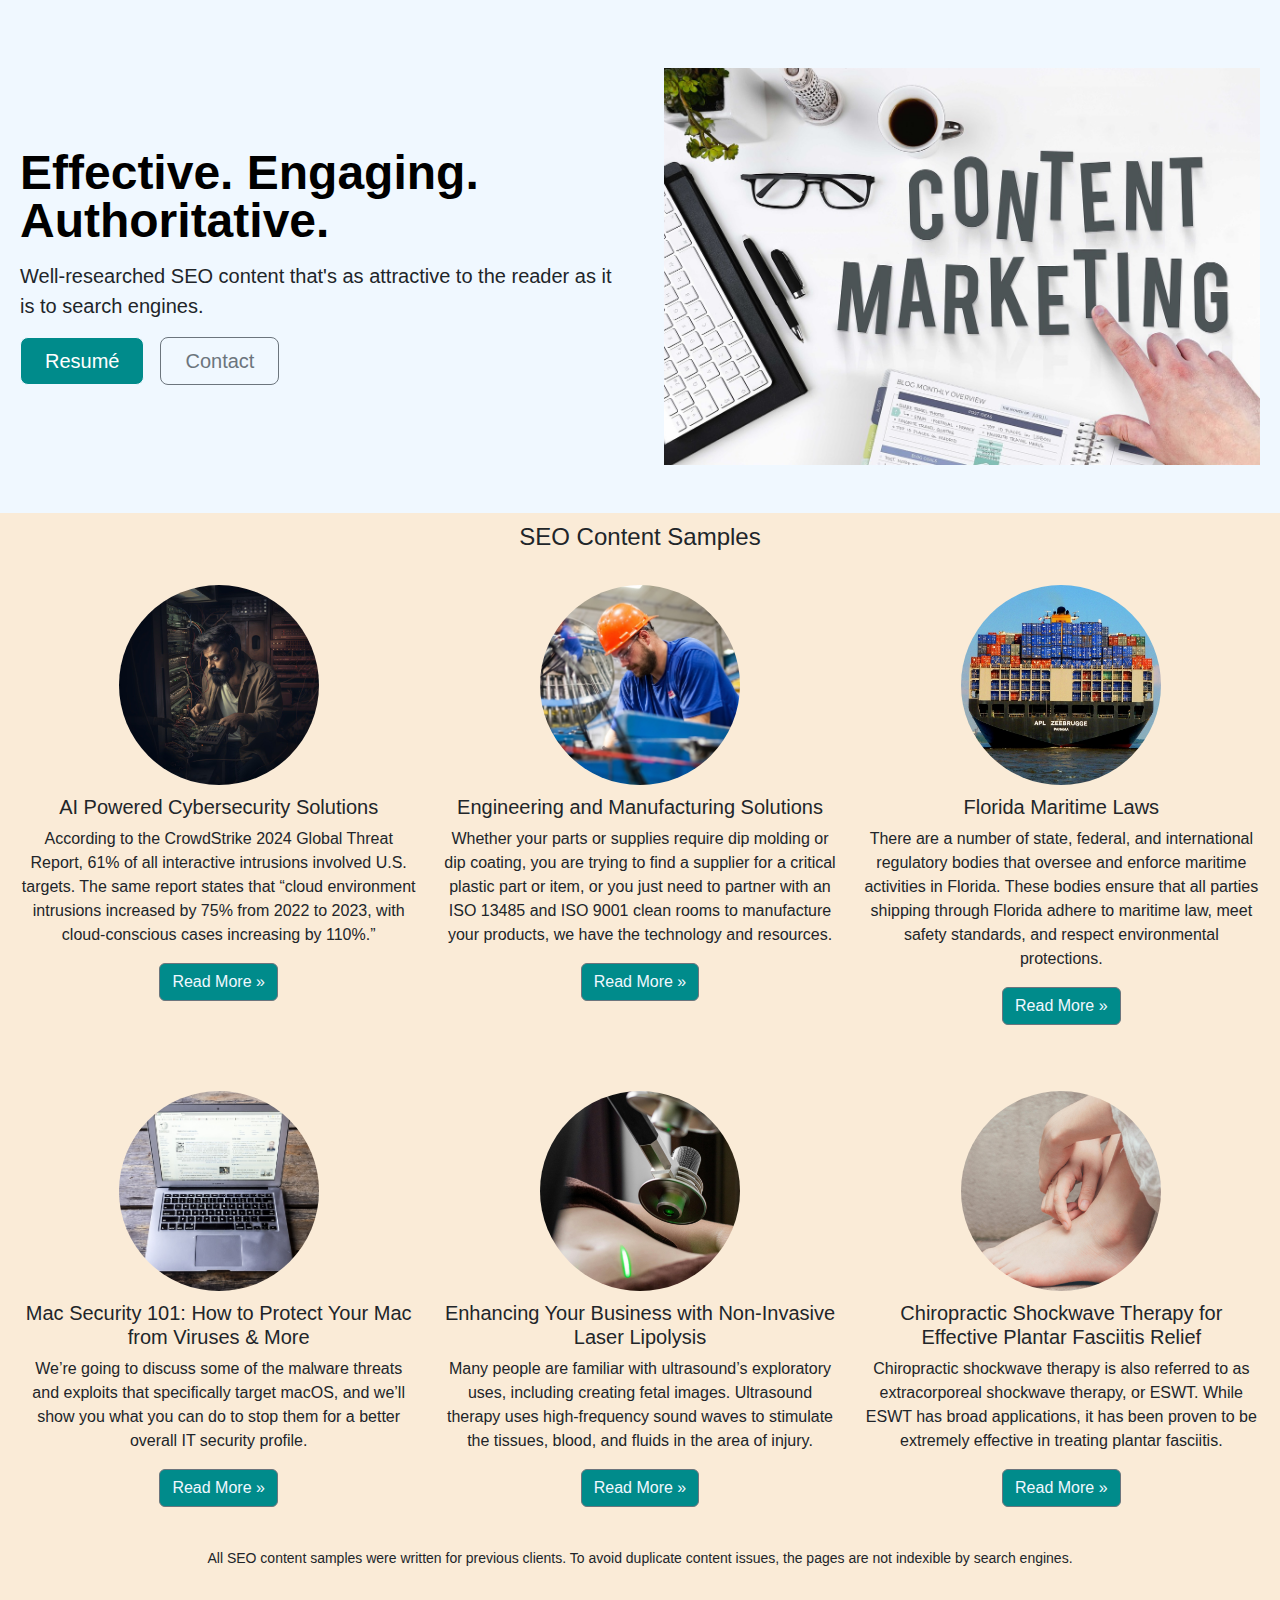
<file: index.html>
<!DOCTYPE html>
<html lang="en">
<head>
    <meta charset="UTF-8">
    <meta name="viewport" content="width=device-width, initial-scale=1.0">
    <title>Michael F. Davis Portfolio</title>
    <link rel="shortcut icon" href="./assets/md-favicon.ico">

    <meta property="og:title" content="Michael F. Davis Portfolio">
    <meta property="og:description" content="Well-researched SEO content that's as attractive to the reader as it is to search engines.">
    <meta property="og:image" content="/assets/content-marketing.jpg"> <!-- Provide a URL to an image -->
    <meta property="og:url" content="https://miked549.github.io/professional-website/"> <!-- Your website's URL -->
    <meta property="og:type" content="website">
    
    <link href="https://cdn.jsdelivr.net/npm/bootstrap@5.3.3/dist/css/bootstrap.min.css" rel="stylesheet" integrity="sha384-QWTKZyjpPEjISv5WaRU9OFeRpok6YctnYmDr5pNlyT2bRjXh0JMhjY6hW+ALEwIH" crossorigin="anonymous">
    <link rel="stylesheet" href="style.css">
    <link rel="preconnect" href="https://fonts.googleapis.com">
<link rel="preconnect" href="https://fonts.gstatic.com" crossorigin>
<link href="https://fonts.googleapis.com/css2?family=Nerko+One&display=swap" rel="stylesheet">
</head>
<body>

    <div class="master-container">
        
        <div class="top row flex-lg-row-reverse align-items-center g-5 py-5">
            <div class="col-10 col-sm-8 col-lg-6">
                <img src="./assets/content-marketing.jpg" class="d-block mx-lg-auto img-fluid" alt="content marketing" width="700" height="500" loading="lazy">
            </div>
            <div class="col-lg-6 text-start"> <!-- Added text-start here -->
                <h1 class="display-5 fw-bold text-body-emphasis lh-1 mb-3">Effective. Engaging. Authoritative.</h1>
                <p class="lead">Well-researched SEO content that's as attractive to the reader as it is to search engines.</p>
                <div class="d-grid gap-2 d-md-flex justify-content-md-start">
                    <a href="https://drive.google.com/file/d/1VdRdLfsWcN3cEyA_BT9nnyFTC8kOEn5o/view?usp=sharing" target="_blank"><button type="button" class="btn btn-primary btn-lg px-4 me-md-2">Resumé</button></a>
                    <a href="./contact.html" target="_blank"><button type="button" class="btn btn-outline-secondary btn-lg px-4">Contact</button></a>
                </div>
            </div>
        </div>

        <h2 id="samples" style="font-size: 24px;">SEO Content Samples</h2>
        <div class="row">
            <div class="col-lg-4">
            <center><div class="d-flex justify-content-center align-items-center rounded-circle" style="width: 200px; height: 200px; overflow: hidden; background-color: var(--bs-secondary-color);">
            <img src="./assets/hacker.png" alt="ai-cyber-security" style="width: 100%; height: 100%; object-fit: cover;"></div>
            <h2 class="fw-normal">AI Powered Cybersecurity Solutions</h2>
            <p>According to the CrowdStrike 2024 Global Threat Report, 61% of all interactive intrusions involved U.S. targets. The same report states that “cloud environment intrusions increased by 75% from 2022 to 2023, with cloud-conscious cases increasing by 110%.” </p>
            <p><a class="btn btn-secondary" target="_blank" href="./posts/ai-powered-cybersecurity-solutions.html">Read More »</a></p></center>
            </div><!-- /.col-lg-4 -->
            <div class="col-lg-4">
            <center><div class="d-flex justify-content-center align-items-center rounded-circle" style="width: 200px; height: 200px; overflow: hidden; background-color: var(--bs-secondary-color);">
            <img src="./assets/plastic-manufacturing.jpg" alt="elbow therapy" style="width: 100%; height: 100%; object-fit: cover;"></div>
            <h2 class="fw-normal">Engineering and Manufacturing Solutions</h2>
            <p>Whether your parts or supplies require dip molding or dip coating, you are trying to find a supplier for a critical plastic part or item, or you just need to partner with an ISO 13485 and ISO 9001 clean rooms to manufacture your products, we have the technology and resources.</p>
            <p><a class="btn btn-secondary" target="_blank" href="./posts/plastic-engineering-solutions.html">Read More  »</a></p></center>
            </div><!-- /.col-lg-4 -->
            <div class="col-lg-4">
            <center><div class="d-flex justify-content-center align-items-center rounded-circle" style="width: 200px; height: 200px; overflow: hidden; background-color: var(--bs-secondary-color);">
            <img src="./assets/container-ship.jpg" alt="container ship" style="width: 100%; height: 100%; object-fit: cover;"></div>
            <h2 class="fw-normal">Florida Maritime Laws</h2>
            <p>There are a number of state, federal, and international regulatory bodies that oversee and enforce maritime activities in Florida. These bodies ensure that all parties shipping through Florida adhere to maritime law, meet safety standards, and respect environmental protections. </p>
            <p><a class="btn btn-secondary" target="_blank" href="./posts/maritime-law.html">Read More  »</a></p></center>
            </div>
        </div>

        <div class="row">
            <div class="col-lg-4">
            <center><div class="d-flex justify-content-center align-items-center rounded-circle" style="width: 200px; height: 200px; overflow: hidden; background-color: var(--bs-secondary-color);">
            <img src="./assets/macbook.jpg" alt="mac-laptop" style="width: 100%; height: 100%; object-fit: cover;"></div>
            <h2 class="fw-normal">Mac Security 101: How to Protect Your Mac from Viruses & More</h2>
            <p>We’re going to discuss some of the malware threats and exploits that specifically target macOS, and we’ll show you what you can do to stop them for a better overall IT security profile.</p>
            <p><a class="btn btn-secondary" target="_blank" href="./posts/mac-security.html">Read More »</a></p></center>
            </div><!-- /.col-lg-4 -->
            <div class="col-lg-4">
            <center><div class="d-flex justify-content-center align-items-center rounded-circle" style="width: 200px; height: 200px; overflow: hidden; background-color: var(--bs-secondary-color);">
            <img src="./assets/laser-weight-loss.jpg" alt="laser-weight-loss" style="width: 100%; height: 100%; object-fit: cover;"></div>
            <h2 class="fw-normal">Enhancing Your Business with Non-Invasive Laser Lipolysis</h2>
            <p>Many people are familiar with ultrasound’s exploratory uses, including creating fetal images. Ultrasound therapy uses high-frequency sound waves to stimulate the tissues, blood, and fluids in the area of injury.</p>
            <p><a class="btn btn-secondary" target="_blank" href="./posts/laser-lipolysis.html">Read More  »</a></p></center>
            </div><!-- /.col-lg-4 -->
            <div class="col-lg-4">
            <center><div class="d-flex justify-content-center align-items-center rounded-circle" style="width: 200px; height: 200px; overflow: hidden; background-color: var(--bs-secondary-color);">
            <img src="./assets/plantar-fasciitis.jpg" alt="plantar-fasciitis" style="width: 100%; height: 100%; object-fit: cover;"></div>
            <h2 class="fw-normal">Chiropractic Shockwave Therapy for Effective Plantar Fasciitis Relief</h2>
            <p>Chiropractic shockwave therapy is also referred to as extracorporeal shockwave therapy, or ESWT. While ESWT has broad applications, it has been proven to be extremely effective in treating plantar fasciitis. </p>
            <p><a class="btn btn-secondary" target="_blank"href="./posts/chiropractic-shockwave-therapy-for-effective-plantar-fasciitis-relief.html">Read More  »</a></p></center>
            </div><!-- /.col-lg-4 -->
        </div>

    
        
        <div class="seo-content">
            <center><p>All SEO content samples were written for previous clients. To avoid duplicate content issues, the pages are not indexible by search engines.</p> </center>

        </div>
        

</div>

    
    
    <script src="https://cdn.jsdelivr.net/npm/bootstrap@5.3.3/dist/js/bootstrap.bundle.min.js" integrity="sha384-YvpcrYf0tY3lHB60NNkmXc5s9fDVZLESaAA55NDzOxhy9GkcIdslK1eN7N6jIeHz" crossorigin="anonymous"></script>
</body>
</html>
</file>
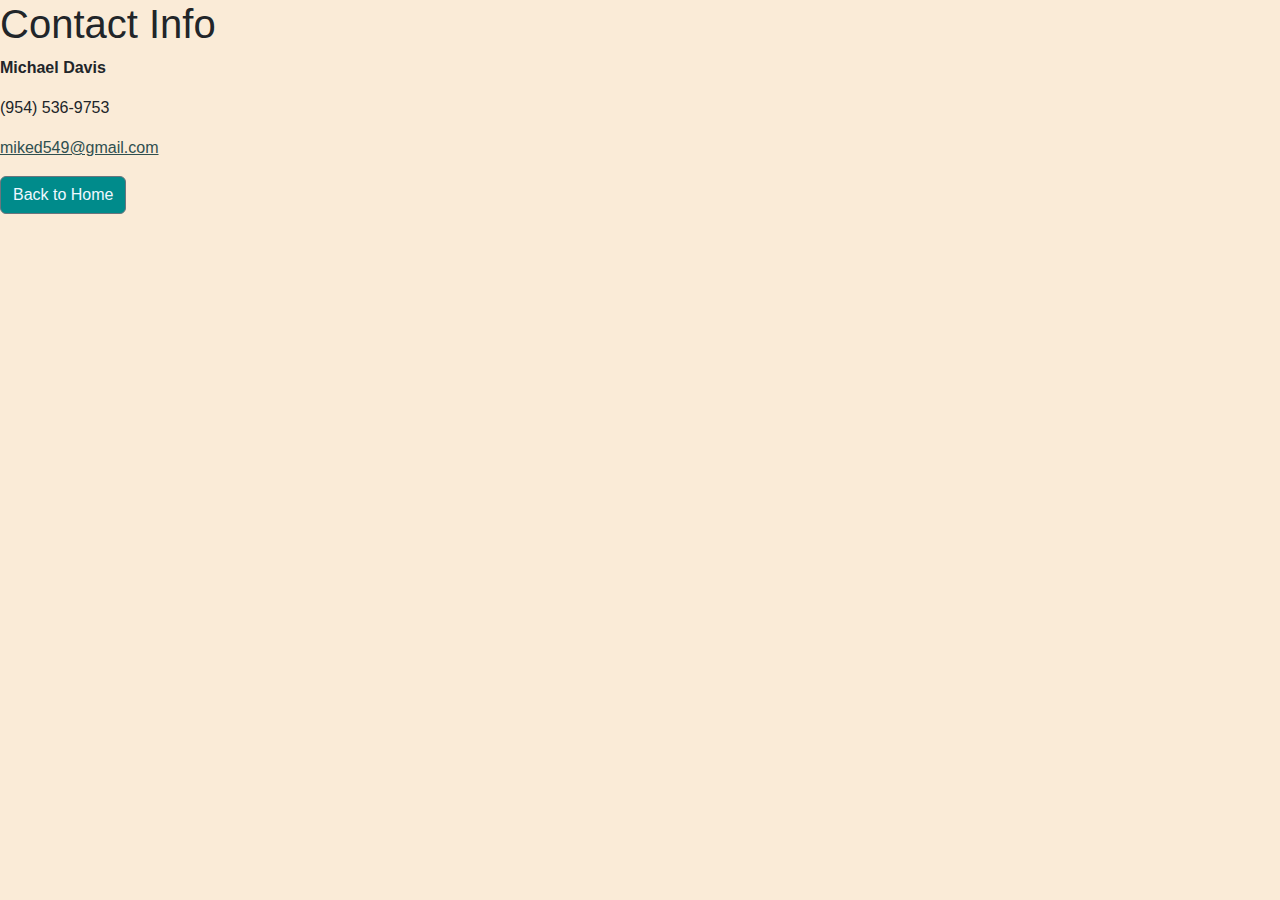
<file: contact.html>
<!DOCTYPE html>
<html lang="en">
<head>
    <meta charset="UTF-8">
    <meta name="viewport" content="width=device-width, initial-scale=1.0">
    <title>Contact Information</title>
    <link rel="shortcut icon" href="./assets/md-favicon.ico">
    <link href="https://cdn.jsdelivr.net/npm/bootstrap@5.3.0-alpha1/dist/css/bootstrap.min.css" rel="stylesheet">
    <link href="style.css" rel="stylesheet"> <!-- Link to your custom CSS -->
</head>
<body id="contact-page"> <!-- Added unique ID for the contact page -->

    <div class="contact-container">
        <div class="contact-info">
            <h1>Contact Info</h1>
            <p><strong>Michael Davis</strong></p>
            <p>(954) 536-9753</p>
            <p><a href="mailto:miked549@gmail.com">miked549@gmail.com</a></p>
            <div class="back-button">
                <a href="index.html" class="btn btn-secondary">Back to Home</a>
            </div>
        </div>
    </div>

    <script src="https://cdn.jsdelivr.net/npm/bootstrap@5.3.0-alpha1/dist/js/bootstrap.bundle.min.js"></script>
</body>
</html>
</file>
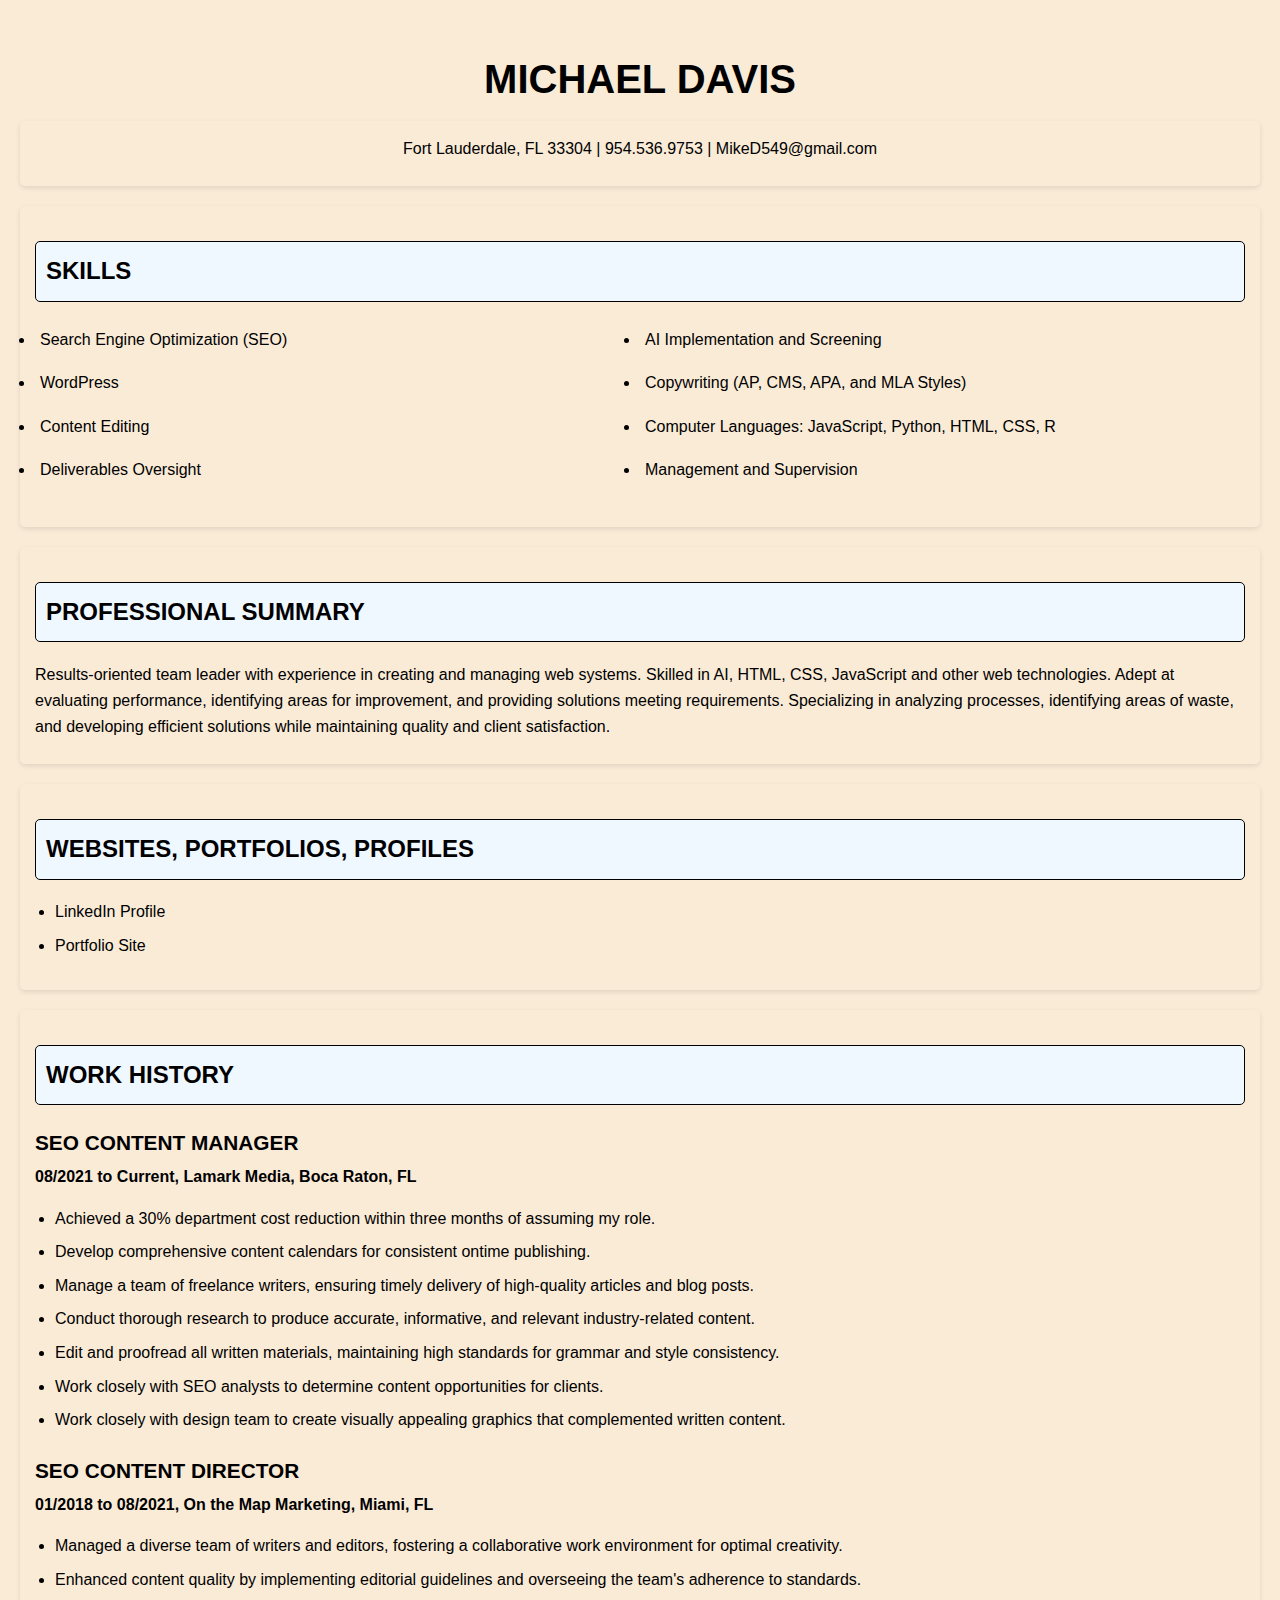
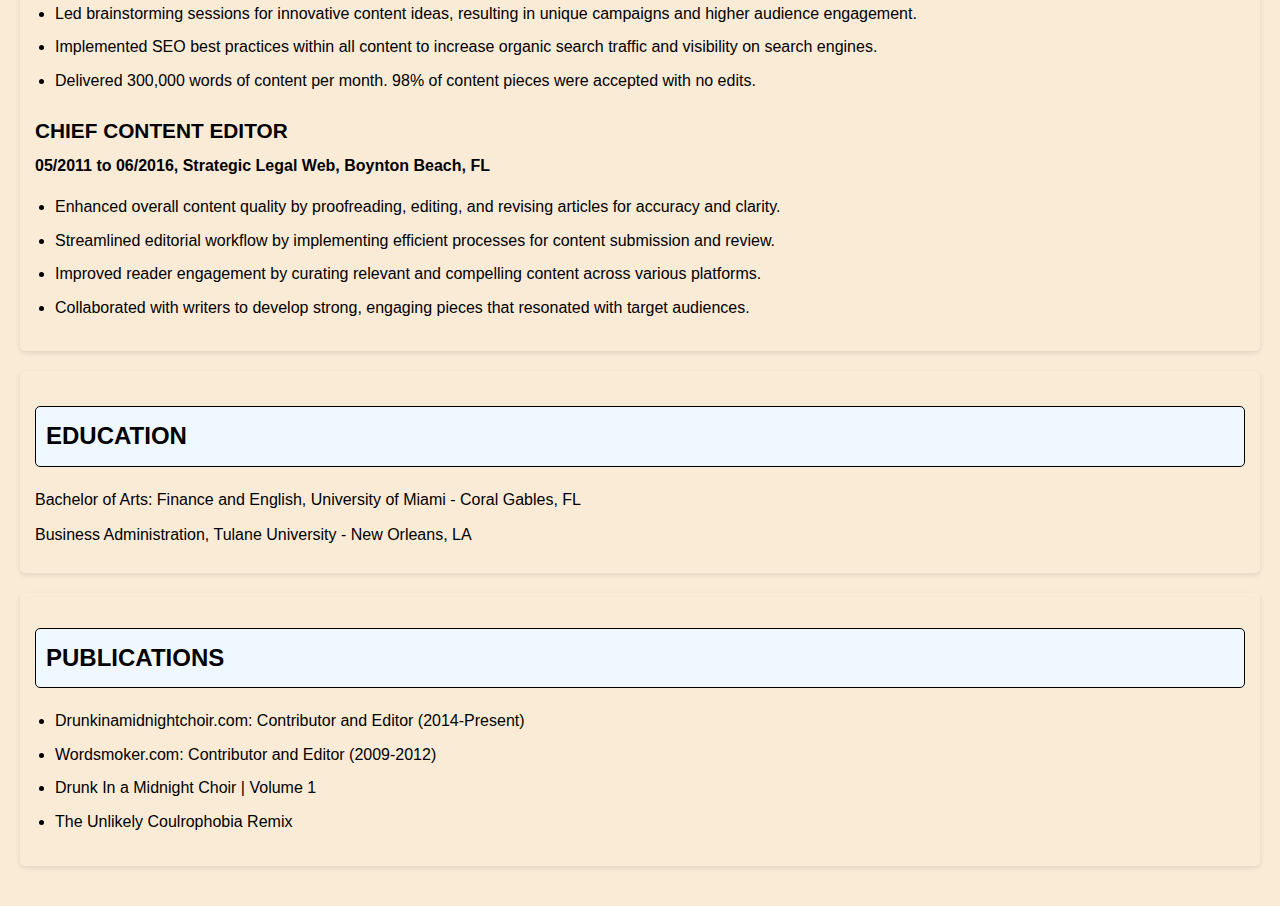
<file: resume.html>
<!DOCTYPE html>
<html lang="en">
<head>
    <meta charset="UTF-8">
    <meta name="viewport" content="width=device-width, initial-scale=1.0">
    <title>Michael Davis Resume</title>
    <link rel="shortcut icon" href="./assets/md-favicon.ico">
    <link rel="stylesheet" href="./resume.css">
</head>
<body>

    <h1>MICHAEL DAVIS</h1>
    <div class="contact-info">
        <p>Fort Lauderdale, FL 33304 | 954.536.9753 | <a href="mailto:MikeD549@gmail.com">MikeD549@gmail.com</a></p>
    </div>

    <div class="skills">
        <h2 class="section-title">SKILLS</h2>
        <ul>
            <li>Search Engine Optimization (SEO)</li>
            <li>AI Implementation and Screening</li>
            <li>WordPress</li>
            <li>Copywriting (AP, CMS, APA, and MLA Styles)</li>
            <li>Content Editing</li>
            <li>Computer Languages: JavaScript, Python, HTML, CSS, R</li>
            <li>Deliverables Oversight</li>
            <li>Management and Supervision</li>
        </ul>
    </div>

    <div class="professional-summary">
        <h2 class="section-title">PROFESSIONAL SUMMARY</h2>
        <p>Results-oriented team leader with experience in creating and managing web systems. Skilled in AI, HTML, CSS, JavaScript and other web technologies. Adept at evaluating performance, identifying areas for improvement, and providing solutions meeting requirements. Specializing in analyzing processes, identifying areas of waste, and developing efficient solutions while maintaining quality and client satisfaction.</p>
    </div>

    <div class="websites">
        <h2 class="section-title">WEBSITES, PORTFOLIOS, PROFILES</h2>
        <ul>
            <li><a href="https://www.linkedin.com/in/miked549/">LinkedIn Profile</a></li>
            <li><a href="./index.html">Portfolio Site</a></li>
        </ul>
    </div>



    <div class="work-history">
        <h2 class="section-title">WORK HISTORY</h2>
        
        <h3>SEO CONTENT MANAGER</h3>
        <p><b>08/2021 to Current, Lamark Media, Boca Raton, FL</b></p>
        <ul>
            <li>Achieved a 30% department cost reduction within three months of assuming my role.</li>
            <li>Develop comprehensive content calendars for consistent ontime publishing.</li>
            <li>Manage a team of freelance writers, ensuring timely delivery of high-quality articles and blog posts.</li>
            <li>Conduct thorough research to produce accurate, informative, and relevant industry-related content.</li>
            <li>Edit and proofread all written materials, maintaining high standards for grammar and style consistency.</li>
            <li>Work closely with SEO analysts to determine content opportunities for clients.</li>
            <li>Work closely with design team to create visually appealing graphics that complemented written content.</li>
        </ul>

        <h3>SEO CONTENT DIRECTOR</h3>
        <p><b>01/2018 to 08/2021, On the Map Marketing, Miami, FL</b></p>
        <ul>
            <li>Managed a diverse team of writers and editors, fostering a collaborative work environment for optimal creativity.</li>
            <li>Enhanced content quality by implementing editorial guidelines and overseeing the team's adherence to standards.</li>
            <li>Led brainstorming sessions for innovative content ideas, resulting in unique campaigns and higher audience engagement.</li>
            <li>Implemented SEO best practices within all content to increase organic search traffic and visibility on search engines.</li>
            <li>Delivered 300,000 words of content per month. 98% of content pieces were accepted with no edits.</li>
        </ul>

        <h3>CHIEF CONTENT EDITOR</h3>
        <p><b>05/2011 to 06/2016, Strategic Legal Web, Boynton Beach, FL</b></p>
        <ul>
            <li>Enhanced overall content quality by proofreading, editing, and revising articles for accuracy and clarity.</li>
            <li>Streamlined editorial workflow by implementing efficient processes for content submission and review.</li>
            <li>Improved reader engagement by curating relevant and compelling content across various platforms.</li>
            <li>Collaborated with writers to develop strong, engaging pieces that resonated with target audiences.</li>
        </ul>
    </div>

    <div class="education">
        <h2 class="section-title">EDUCATION</h2>
        <p>Bachelor of Arts: Finance and English, University of Miami - Coral Gables, FL</p>
        <p>Business Administration, Tulane University - New Orleans, LA</p>
    </div>

    <div class="publications">
        <h2 class="section-title">PUBLICATIONS</h2>
        <ul>
            <li>Drunkinamidnightchoir.com: Contributor and Editor (2014-Present)</li>
            <li>Wordsmoker.com: Contributor and Editor (2009-2012)</li>
            <li>Drunk In a Midnight Choir | Volume 1</li>
            <li>The Unlikely Coulrophobia Remix</li>
        </ul>
    </div>


</body>
</html>
</file>
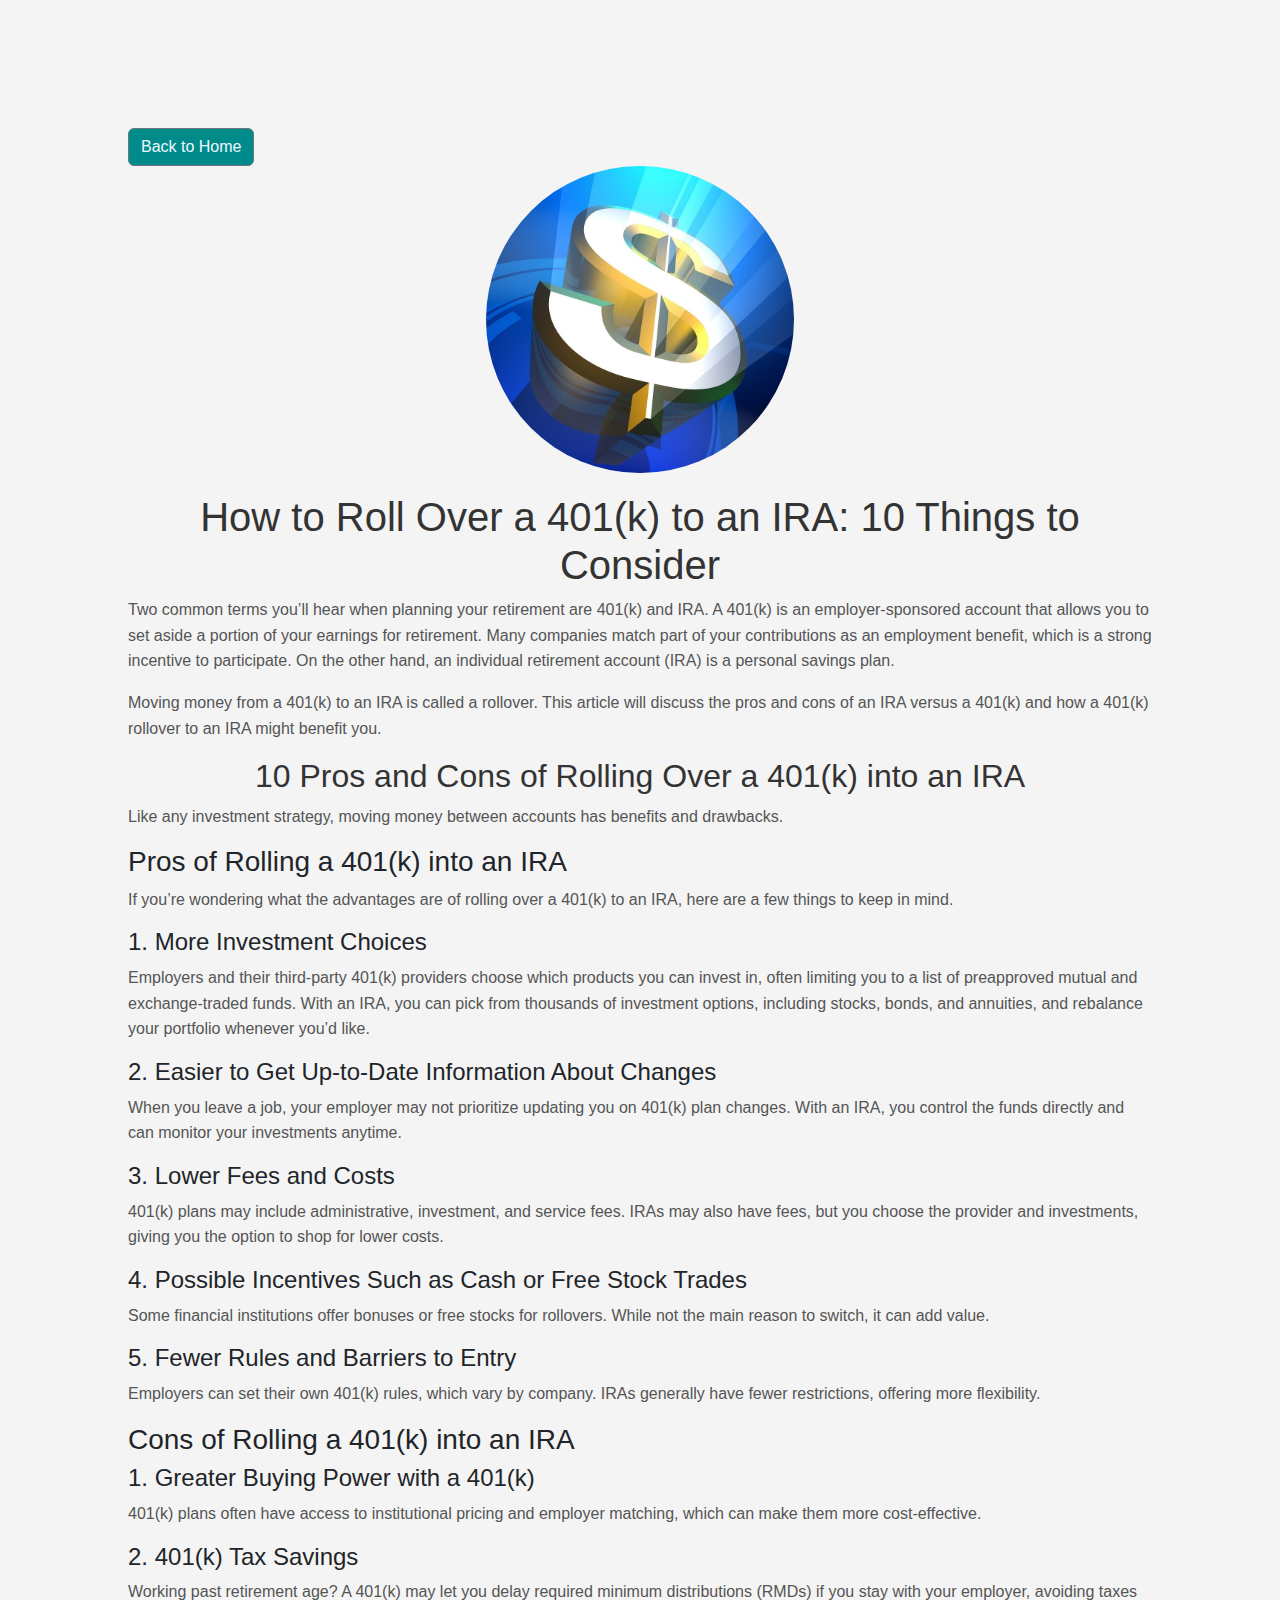
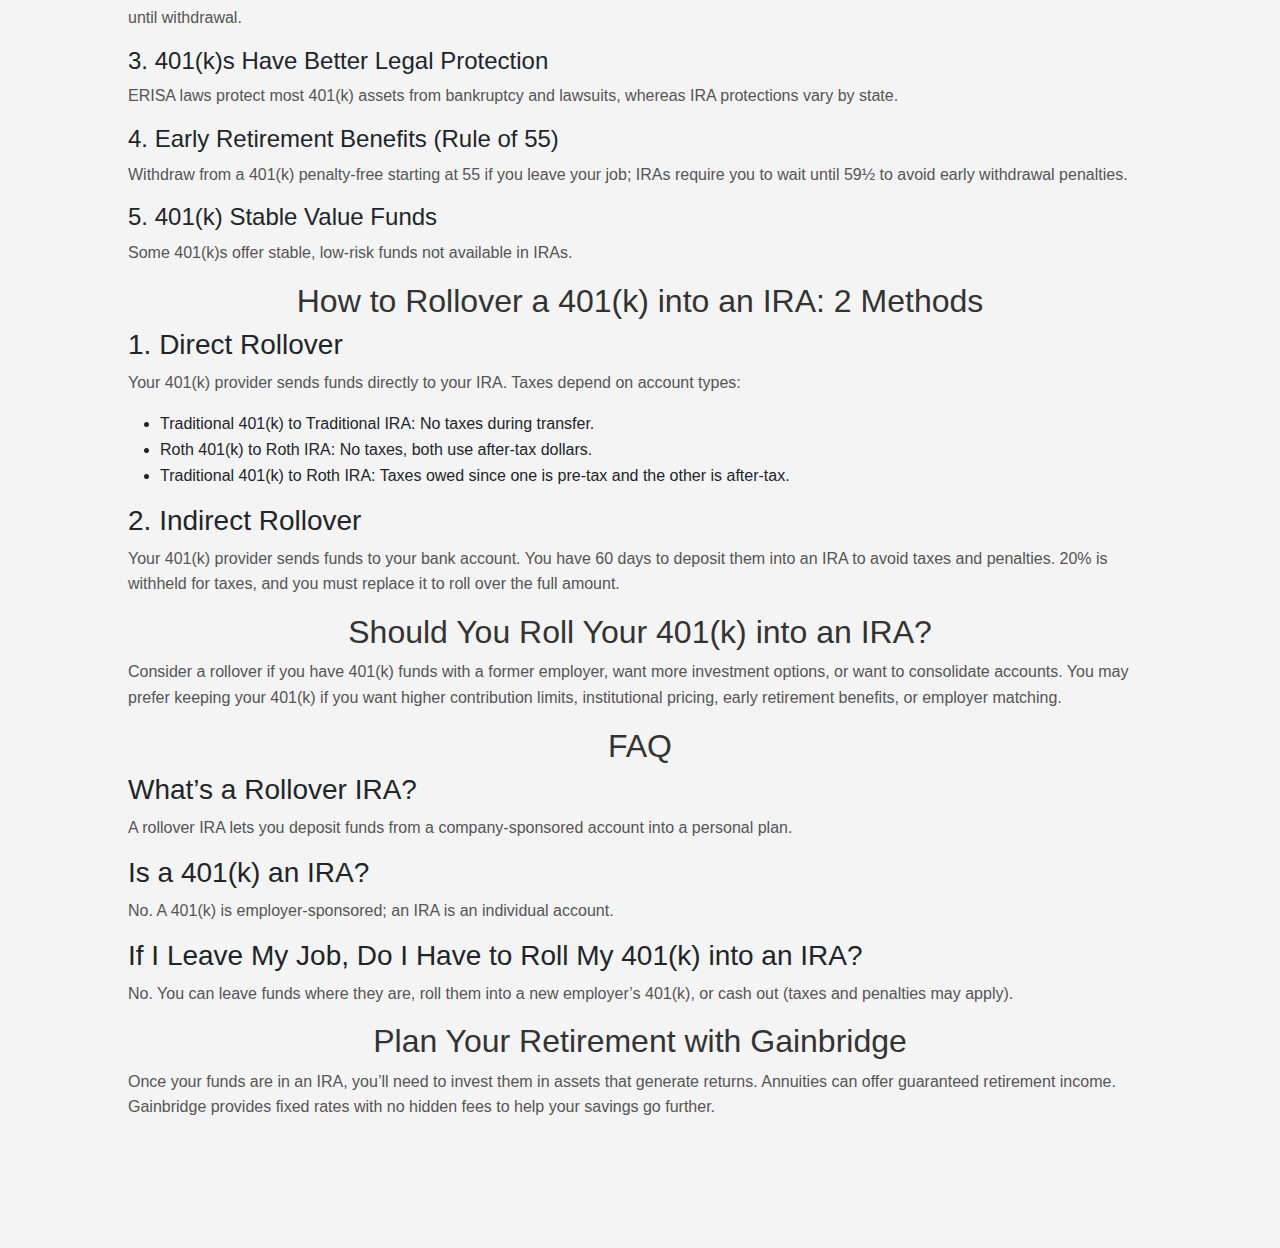
<file: posts/401k-rollover.html>
<!DOCTYPE html>
<html lang="en">
<head>
    <meta charset="UTF-8">
    <meta name="viewport" content="width=device-width, initial-scale=1.0">
    <title>How to Roll Over a 401(k) to an IRA: 10 Things to Consider</title>
    <link rel="shortcut icon" href="../assets/md-favicon.ico">
    <link href="https://cdn.jsdelivr.net/npm/bootstrap@5.3.3/dist/css/bootstrap.min.css" rel="stylesheet" integrity="sha384-QWTKZyjpPEjISv5WaRU9OFeRpok6YctnYmDr5pNlyT2bRjXh0JMhjY6hW+ALEwIH" crossorigin="anonymous">
    <meta name="robots" content="noindex, nofollow">
    <link rel="stylesheet" href="../posts.css">
</head>
<body>
    <div class="back-button">
        <a href="../index.html" class="btn btn-secondary">Back to Home</a>
    </div>
    <img class="responsive-image" src="../assets/401k-rollover.jpg" alt="401k to IRA">
    <h1>How to Roll Over a 401(k) to an IRA: 10 Things to Consider</h1>

    <section>
        <p>Two common terms you’ll hear when planning your retirement are 401(k) and IRA. A 401(k) is an employer-sponsored account that allows you to set aside a portion of your earnings for retirement. Many companies match part of your contributions as an employment benefit, which is a strong incentive to participate. On the other hand, an individual retirement account (IRA) is a personal savings plan.</p>

        <p>Moving money from a 401(k) to an IRA is called a rollover. This article will discuss the pros and cons of an IRA versus a 401(k) and how a 401(k) rollover to an IRA might benefit you.</p>
    </section>

    <section>
        <h2>10 Pros and Cons of Rolling Over a 401(k) into an IRA</h2>
        <p>Like any investment strategy, moving money between accounts has benefits and drawbacks.</p>

        <h3>Pros of Rolling a 401(k) into an IRA</h3>
        <p>If you’re wondering what the advantages are of rolling over a 401(k) to an IRA, here are a few things to keep in mind.</p>

        <h4>1. More Investment Choices</h4>
        <p>Employers and their third-party 401(k) providers choose which products you can invest in, often limiting you to a list of preapproved mutual and exchange-traded funds. With an IRA, you can pick from thousands of investment options, including stocks, bonds, and annuities, and rebalance your portfolio whenever you’d like.</p>

        <h4>2. Easier to Get Up-to-Date Information About Changes</h4>
        <p>When you leave a job, your employer may not prioritize updating you on 401(k) plan changes. With an IRA, you control the funds directly and can monitor your investments anytime.</p>

        <h4>3. Lower Fees and Costs</h4>
        <p>401(k) plans may include administrative, investment, and service fees. IRAs may also have fees, but you choose the provider and investments, giving you the option to shop for lower costs.</p>

        <h4>4. Possible Incentives Such as Cash or Free Stock Trades</h4>
        <p>Some financial institutions offer bonuses or free stocks for rollovers. While not the main reason to switch, it can add value.</p>

        <h4>5. Fewer Rules and Barriers to Entry</h4>
        <p>Employers can set their own 401(k) rules, which vary by company. IRAs generally have fewer restrictions, offering more flexibility.</p>

        <h3>Cons of Rolling a 401(k) into an IRA</h3>

        <h4>1. Greater Buying Power with a 401(k)</h4>
        <p>401(k) plans often have access to institutional pricing and employer matching, which can make them more cost-effective.</p>

        <h4>2. 401(k) Tax Savings</h4>
        <p>Working past retirement age? A 401(k) may let you delay required minimum distributions (RMDs) if you stay with your employer, avoiding taxes until withdrawal.</p>

        <h4>3. 401(k)s Have Better Legal Protection</h4>
        <p>ERISA laws protect most 401(k) assets from bankruptcy and lawsuits, whereas IRA protections vary by state.</p>

        <h4>4. Early Retirement Benefits (Rule of 55)</h4>
        <p>Withdraw from a 401(k) penalty-free starting at 55 if you leave your job; IRAs require you to wait until 59½ to avoid early withdrawal penalties.</p>

        <h4>5. 401(k) Stable Value Funds</h4>
        <p>Some 401(k)s offer stable, low-risk funds not available in IRAs.</p>
    </section>

    <section>
        <h2>How to Rollover a 401(k) into an IRA: 2 Methods</h2>

        <h3>1. Direct Rollover</h3>
        <p>Your 401(k) provider sends funds directly to your IRA. Taxes depend on account types:</p>
        <ul>
            <li>Traditional 401(k) to Traditional IRA: No taxes during transfer.</li>
            <li>Roth 401(k) to Roth IRA: No taxes, both use after-tax dollars.</li>
            <li>Traditional 401(k) to Roth IRA: Taxes owed since one is pre-tax and the other is after-tax.</li>
        </ul>

        <h3>2. Indirect Rollover</h3>
        <p>Your 401(k) provider sends funds to your bank account. You have 60 days to deposit them into an IRA to avoid taxes and penalties. 20% is withheld for taxes, and you must replace it to roll over the full amount.</p>
    </section>

    <section>
        <h2>Should You Roll Your 401(k) into an IRA?</h2>
        <p>Consider a rollover if you have 401(k) funds with a former employer, want more investment options, or want to consolidate accounts. You may prefer keeping your 401(k) if you want higher contribution limits, institutional pricing, early retirement benefits, or employer matching.</p>
    </section>

    <section>
        <h2>FAQ</h2>
        <h3>What’s a Rollover IRA?</h3>
        <p>A rollover IRA lets you deposit funds from a company-sponsored account into a personal plan.</p>

        <h3>Is a 401(k) an IRA?</h3>
        <p>No. A 401(k) is employer-sponsored; an IRA is an individual account.</p>

        <h3>If I Leave My Job, Do I Have to Roll My 401(k) into an IRA?</h3>
        <p>No. You can leave funds where they are, roll them into a new employer’s 401(k), or cash out (taxes and penalties may apply).</p>
    </section>

    <section>
        <h2>Plan Your Retirement with Gainbridge</h2>
        <p>Once your funds are in an IRA, you’ll need to invest them in assets that generate returns. Annuities can offer guaranteed retirement income. Gainbridge provides fixed rates with no hidden fees to help your savings go further.</p>
    </section>
</body>
</html>
</file>
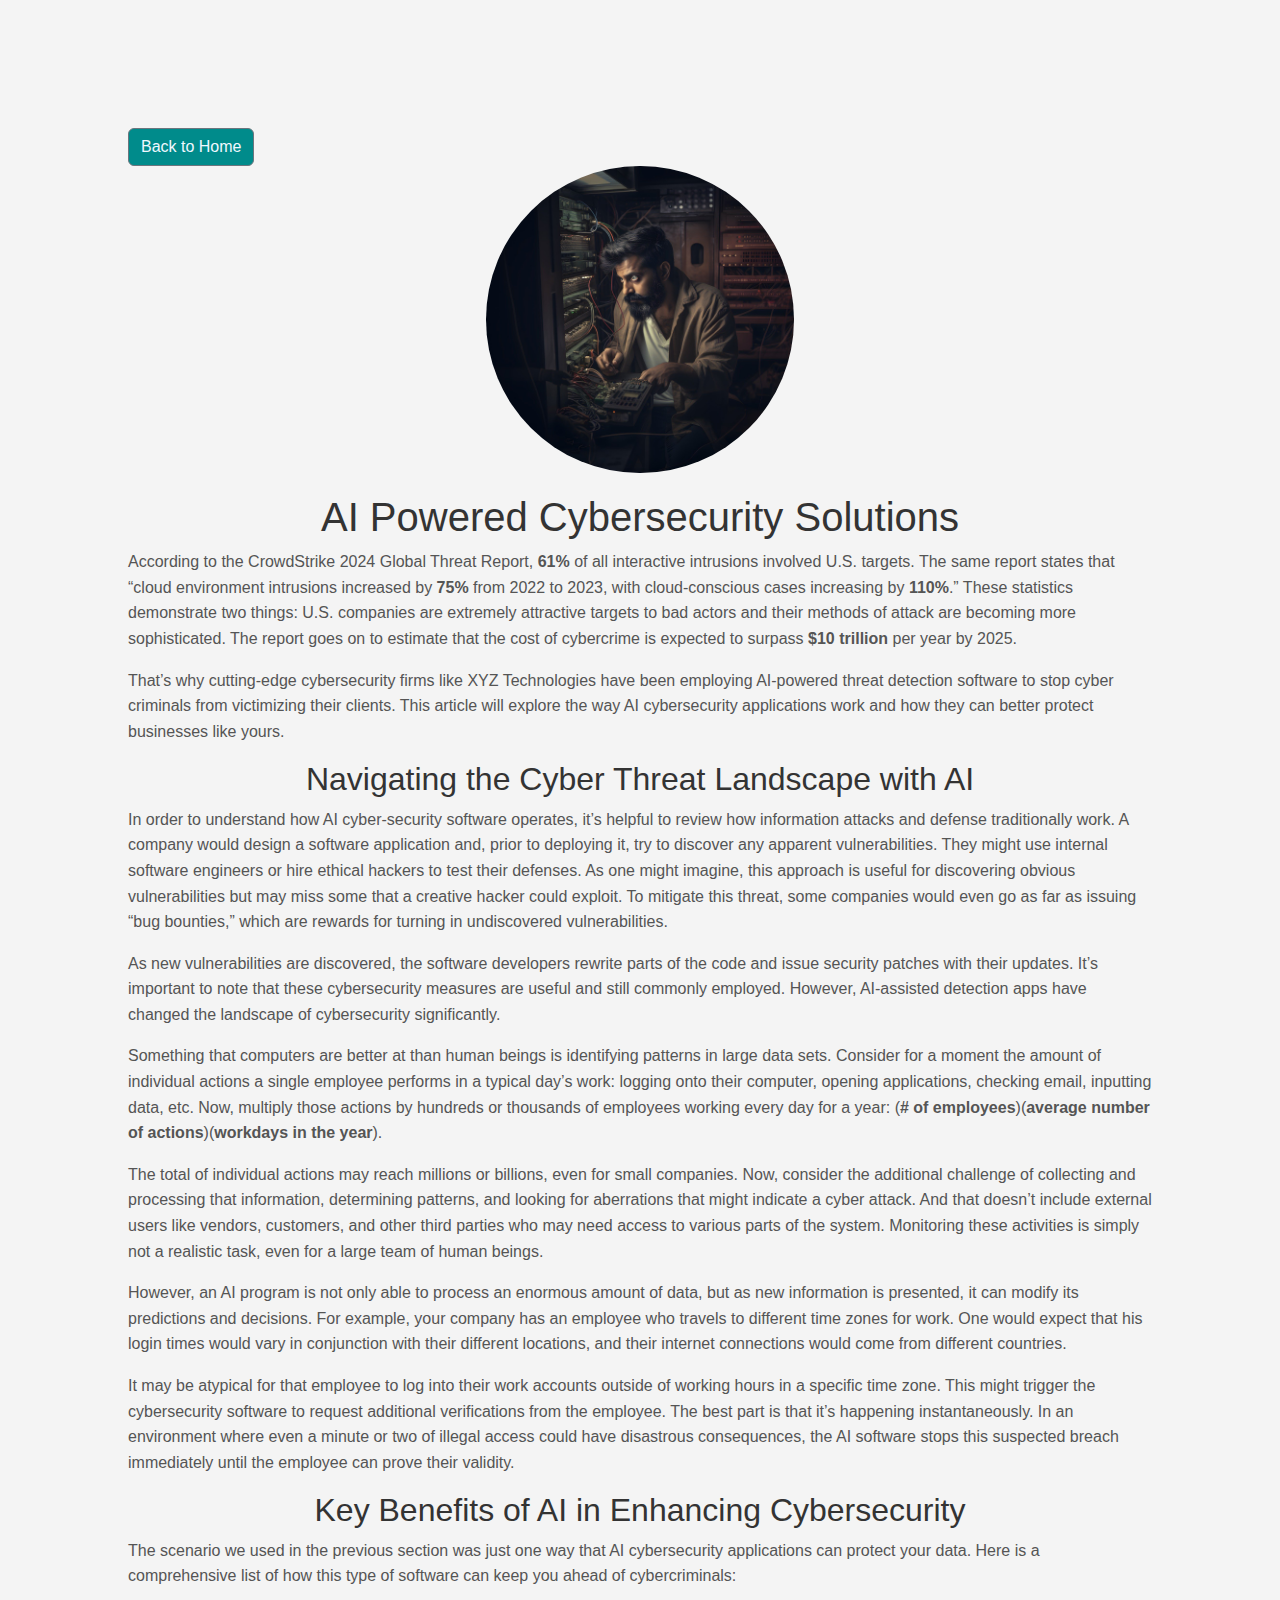
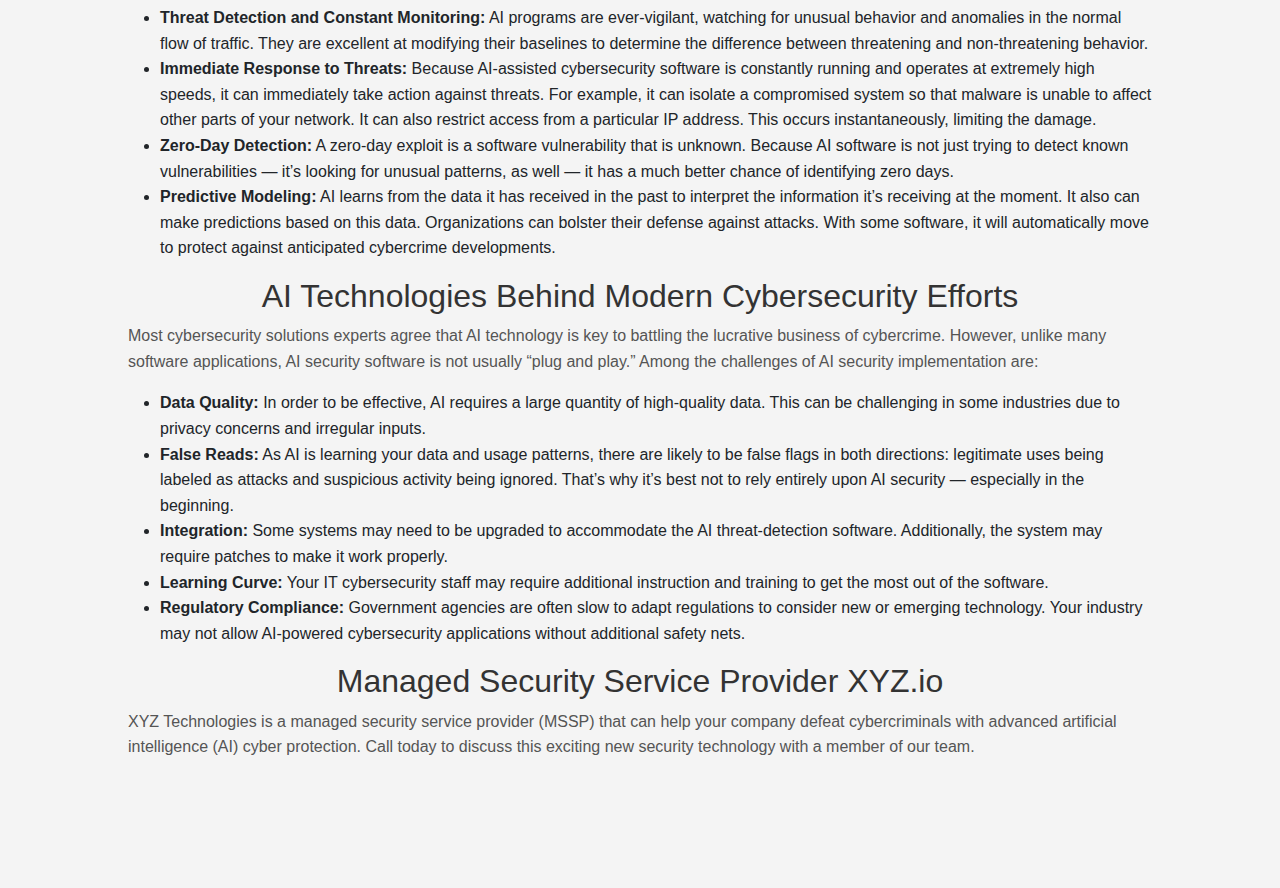
<file: posts/ai-powered-cybersecurity-solutions.html>
<!DOCTYPE html>
<html lang="en">
<head>
    <meta charset="UTF-8">
    <meta name="viewport" content="width=device-width, initial-scale=1.0">
    <title>Cybersecurity and AI</title>
    <link rel="shortcut icon" href="../assets/md-favicon.ico">
    <link href="https://cdn.jsdelivr.net/npm/bootstrap@5.3.3/dist/css/bootstrap.min.css" rel="stylesheet" integrity="sha384-QWTKZyjpPEjISv5WaRU9OFeRpok6YctnYmDr5pNlyT2bRjXh0JMhjY6hW+ALEwIH" crossorigin="anonymous">
    <meta name="robots" content="noindex">
    <link rel="stylesheet" href="../posts.css">
</head>
<body>
    <div class="back-button">
        <a href="../index.html" class="btn btn-secondary">Back to Home</a>
    </div>
    <img class="responsive-image" src="../assets/hacker.png" alt="ai-security">
    <h1>AI Powered Cybersecurity Solutions</h1>
    <p>According to the CrowdStrike 2024 Global Threat Report, <strong>61%</strong> of all interactive intrusions involved U.S. targets. The same report states that “cloud environment intrusions increased by <strong>75%</strong> from 2022 to 2023, with cloud-conscious cases increasing by <strong>110%</strong>.” These statistics demonstrate two things: U.S. companies are extremely attractive targets to bad actors and their methods of attack are becoming more sophisticated. The report goes on to estimate that the cost of cybercrime is expected to surpass <strong>$10 trillion</strong> per year by 2025.</p>

    <p>That’s why cutting-edge cybersecurity firms like XYZ Technologies have been employing AI-powered threat detection software to stop cyber criminals from victimizing their clients. This article will explore the way AI cybersecurity applications work and how they can better protect businesses like yours.</p>

    <h2>Navigating the Cyber Threat Landscape with AI</h2>
    <p>In order to understand how AI cyber-security software operates, it’s helpful to review how information attacks and defense traditionally work. A company would design a software application and, prior to deploying it, try to discover any apparent vulnerabilities. They might use internal software engineers or hire ethical hackers to test their defenses. As one might imagine, this approach is useful for discovering obvious vulnerabilities but may miss some that a creative hacker could exploit. To mitigate this threat, some companies would even go as far as issuing “bug bounties,” which are rewards for turning in undiscovered vulnerabilities.</p>

    <p>As new vulnerabilities are discovered, the software developers rewrite parts of the code and issue security patches with their updates. It’s important to note that these cybersecurity measures are useful and still commonly employed. However, AI-assisted detection apps have changed the landscape of cybersecurity significantly.</p>

    <p>Something that computers are better at than human beings is identifying patterns in large data sets. Consider for a moment the amount of individual actions a single employee performs in a typical day’s work: logging onto their computer, opening applications, checking email, inputting data, etc. Now, multiply those actions by hundreds or thousands of employees working every day for a year: (<strong># of employees</strong>)(<strong>average number of actions</strong>)(<strong>workdays in the year</strong>).</p>

    <p>The total of individual actions may reach millions or billions, even for small companies. Now, consider the additional challenge of collecting and processing that information, determining patterns, and looking for aberrations that might indicate a cyber attack. And that doesn’t include external users like vendors, customers, and other third parties who may need access to various parts of the system. Monitoring these activities is simply not a realistic task, even for a large team of human beings.</p>

    <p>However, an AI program is not only able to process an enormous amount of data, but as new information is presented, it can modify its predictions and decisions. For example, your company has an employee who travels to different time zones for work. One would expect that his login times would vary in conjunction with their different locations, and their internet connections would come from different countries.</p>

    <p>It may be atypical for that employee to log into their work accounts outside of working hours in a specific time zone. This might trigger the cybersecurity software to request additional verifications from the employee. The best part is that it’s happening instantaneously. In an environment where even a minute or two of illegal access could have disastrous consequences, the AI software stops this suspected breach immediately until the employee can prove their validity.</p>

    <h2>Key Benefits of AI in Enhancing Cybersecurity</h2>
    <p>The scenario we used in the previous section was just one way that AI cybersecurity applications can protect your data. Here is a comprehensive list of how this type of software can keep you ahead of cybercriminals:</p>

    <ul>
        <li><strong>Threat Detection and Constant Monitoring:</strong> AI programs are ever-vigilant, watching for unusual behavior and anomalies in the normal flow of traffic. They are excellent at modifying their baselines to determine the difference between threatening and non-threatening behavior.</li>
        <li><strong>Immediate Response to Threats:</strong> Because AI-assisted cybersecurity software is constantly running and operates at extremely high speeds, it can immediately take action against threats. For example, it can isolate a compromised system so that malware is unable to affect other parts of your network. It can also restrict access from a particular IP address. This occurs instantaneously, limiting the damage.</li>
        <li><strong>Zero-Day Detection:</strong> A zero-day exploit is a software vulnerability that is unknown. Because AI software is not just trying to detect known vulnerabilities — it’s looking for unusual patterns, as well — it has a much better chance of identifying zero days.</li>
        <li><strong>Predictive Modeling:</strong> AI learns from the data it has received in the past to interpret the information it’s receiving at the moment. It also can make predictions based on this data. Organizations can bolster their defense against attacks. With some software, it will automatically move to protect against anticipated cybercrime developments.</li>
    </ul>

    <h2>AI Technologies Behind Modern Cybersecurity Efforts</h2>
    <p>Most cybersecurity solutions experts agree that AI technology is key to battling the lucrative business of cybercrime. However, unlike many software applications, AI security software is not usually “plug and play.” Among the challenges of AI security implementation are:</p>

    <ul>
        <li><strong>Data Quality:</strong> In order to be effective, AI requires a large quantity of high-quality data. This can be challenging in some industries due to privacy concerns and irregular inputs.</li>
        <li><strong>False Reads:</strong> As AI is learning your data and usage patterns, there are likely to be false flags in both directions: legitimate uses being labeled as attacks and suspicious activity being ignored. That’s why it’s best not to rely entirely upon AI security — especially in the beginning.</li>
        <li><strong>Integration:</strong> Some systems may need to be upgraded to accommodate the AI threat-detection software. Additionally, the system may require patches to make it work properly.</li>
        <li><strong>Learning Curve:</strong> Your IT cybersecurity staff may require additional instruction and training to get the most out of the software.</li>
        <li><strong>Regulatory Compliance:</strong> Government agencies are often slow to adapt regulations to consider new or emerging technology. Your industry may not allow AI-powered cybersecurity applications without additional safety nets.</li>
    </ul>

    <h2>Managed Security Service Provider XYZ.io</h2>
    <p>XYZ Technologies is a managed security service provider (MSSP) that can help your company defeat cybercriminals with advanced artificial intelligence (AI) cyber protection. Call today to discuss this exciting new security technology with a member of our team.</p>

</body>
</html>
</file>
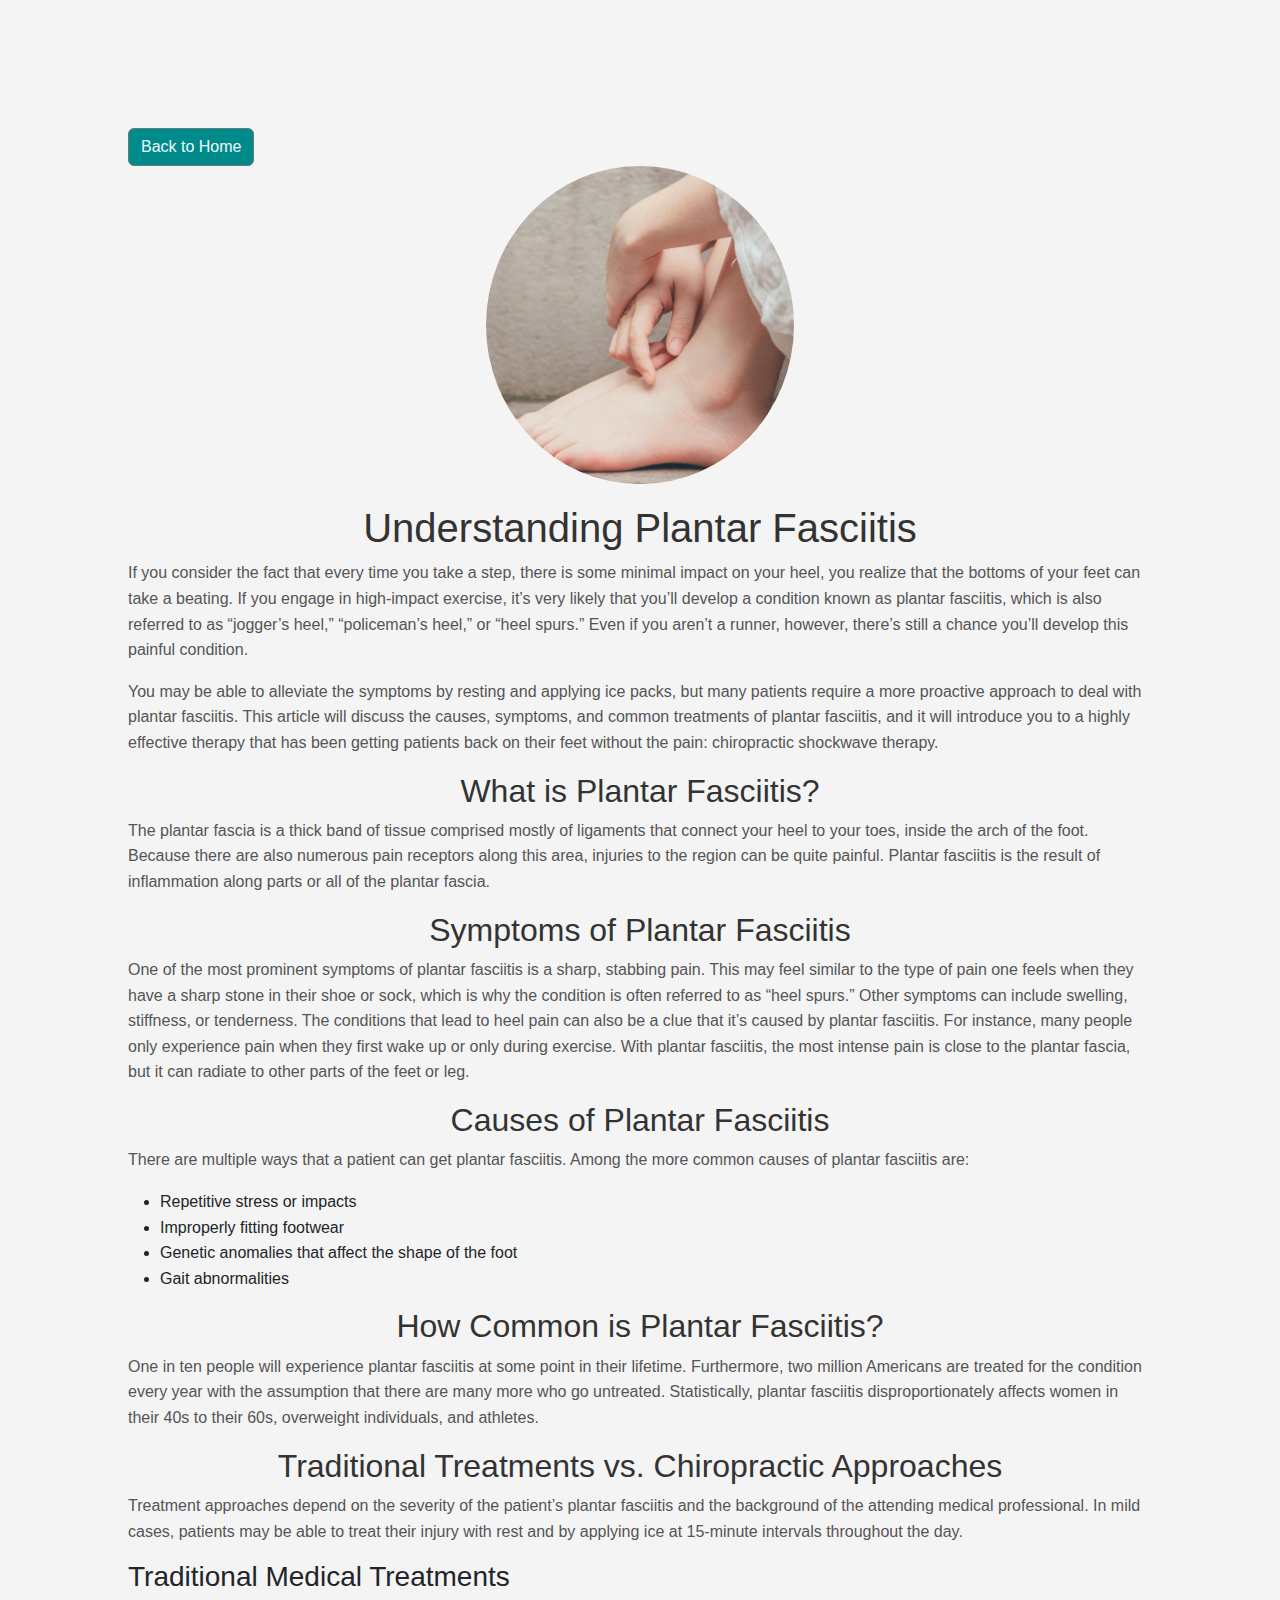
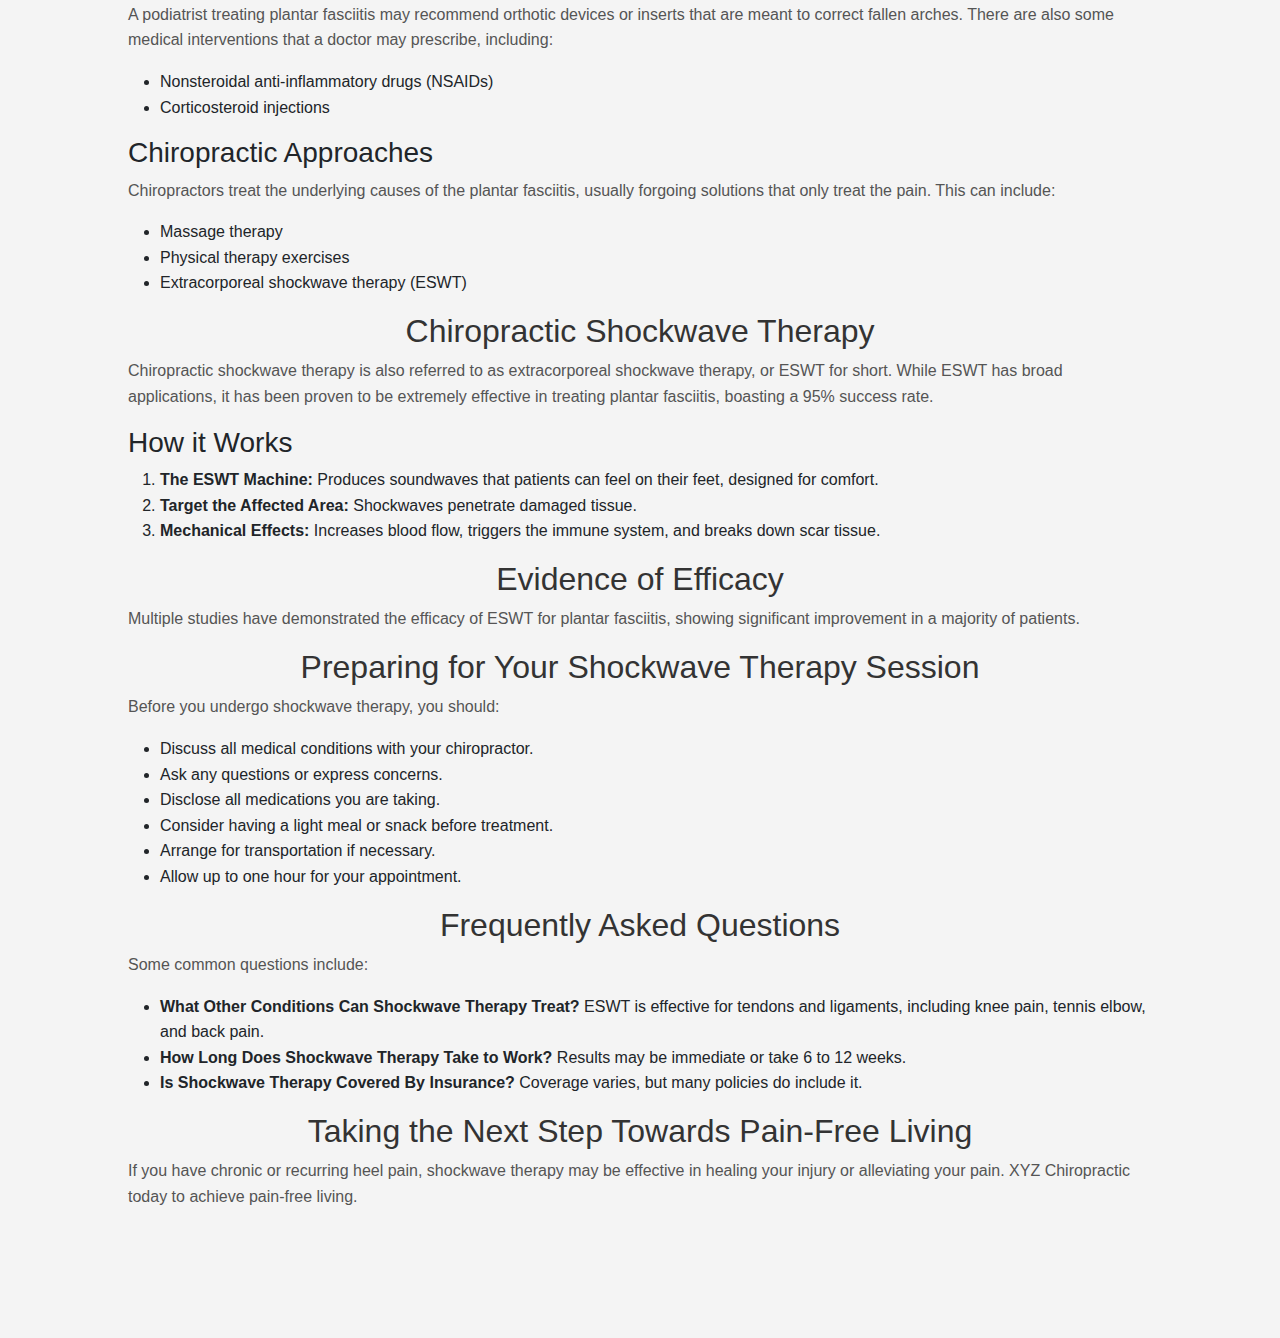
<file: posts/chiropractic-shockwave-therapy-for-effective-plantar-fasciitis-relief.html>
<!DOCTYPE html>
<html lang="en">
<head>
    <meta charset="UTF-8">
    <meta name="viewport" content="width=device-width, initial-scale=1.0">
    <title>Understanding Plantar Fasciitis</title>
    <link rel="shortcut icon" href="../assets/md-favicon.ico">
    <link href="https://cdn.jsdelivr.net/npm/bootstrap@5.3.3/dist/css/bootstrap.min.css" rel="stylesheet" integrity="sha384-QWTKZyjpPEjISv5WaRU9OFeRpok6YctnYmDr5pNlyT2bRjXh0JMhjY6hW+ALEwIH" crossorigin="anonymous">
    <meta name="robots" content="noindex">
    <link rel="stylesheet" href="../posts.css">
</head>
<body>
<div class="back-button">
    <a href="../index.html" class="btn btn-secondary">Back to Home</a>
</div>
<img class="responsive-image" src="../assets/plantar-fasciitis.jpg" alt="plantar-fasciitis">
<h1>Understanding Plantar Fasciitis</h1>

<p>If you consider the fact that every time you take a step, there is some minimal impact on your heel, you realize that the bottoms of your feet can take a beating. If you engage in high-impact exercise, it’s very likely that you’ll develop a condition known as plantar fasciitis, which is also referred to as “jogger’s heel,” “policeman’s heel,” or “heel spurs.” Even if you aren’t a runner, however, there’s still a chance you’ll develop this painful condition.</p>

<p>You may be able to alleviate the symptoms by resting and applying ice packs, but many patients require a more proactive approach to deal with plantar fasciitis. This article will discuss the causes, symptoms, and common treatments of plantar fasciitis, and it will introduce you to a highly effective therapy that has been getting patients back on their feet without the pain: chiropractic shockwave therapy.</p>

<h2>What is Plantar Fasciitis?</h2>
<p>The plantar fascia is a thick band of tissue comprised mostly of ligaments that connect your heel to your toes, inside the arch of the foot. Because there are also numerous pain receptors along this area, injuries to the region can be quite painful. Plantar fasciitis is the result of inflammation along parts or all of the plantar fascia.</p>

<h2>Symptoms of Plantar Fasciitis</h2>
<p>One of the most prominent symptoms of plantar fasciitis is a sharp, stabbing pain. This may feel similar to the type of pain one feels when they have a sharp stone in their shoe or sock, which is why the condition is often referred to as “heel spurs.” Other symptoms can include swelling, stiffness, or tenderness. The conditions that lead to heel pain can also be a clue that it’s caused by plantar fasciitis. For instance, many people only experience pain when they first wake up or only during exercise. With plantar fasciitis, the most intense pain is close to the plantar fascia, but it can radiate to other parts of the feet or leg.</p>

<h2>Causes of Plantar Fasciitis</h2>
<p>There are multiple ways that a patient can get plantar fasciitis. Among the more common causes of plantar fasciitis are:</p>
<ul>
    <li>Repetitive stress or impacts</li>
    <li>Improperly fitting footwear</li>
    <li>Genetic anomalies that affect the shape of the foot</li>
    <li>Gait abnormalities</li>
</ul>

<h2>How Common is Plantar Fasciitis?</h2>
<p>One in ten people will experience plantar fasciitis at some point in their lifetime. Furthermore, two million Americans are treated for the condition every year with the assumption that there are many more who go untreated. Statistically, plantar fasciitis disproportionately affects women in their 40s to their 60s, overweight individuals, and athletes.</p>

<h2>Traditional Treatments vs. Chiropractic Approaches</h2>
<p>Treatment approaches depend on the severity of the patient’s plantar fasciitis and the background of the attending medical professional. In mild cases, patients may be able to treat their injury with rest and by applying ice at 15-minute intervals throughout the day.</p>

<h3>Traditional Medical Treatments</h3>
<p>A podiatrist treating plantar fasciitis may recommend orthotic devices or inserts that are meant to correct fallen arches. There are also some medical interventions that a doctor may prescribe, including:</p>
<ul>
    <li>Nonsteroidal anti-inflammatory drugs (NSAIDs)</li>
    <li>Corticosteroid injections</li>
</ul>

<h3>Chiropractic Approaches</h3>
<p>Chiropractors treat the underlying causes of the plantar fasciitis, usually forgoing solutions that only treat the pain. This can include:</p>
<ul>
    <li>Massage therapy</li>
    <li>Physical therapy exercises</li>
    <li>Extracorporeal shockwave therapy (ESWT)</li>
</ul>

<h2>Chiropractic Shockwave Therapy</h2>
<p>Chiropractic shockwave therapy is also referred to as extracorporeal shockwave therapy, or ESWT for short. While ESWT has broad applications, it has been proven to be extremely effective in treating plantar fasciitis, boasting a 95% success rate.</p>

<h3>How it Works</h3>
<ol>
    <li><strong>The ESWT Machine:</strong> Produces soundwaves that patients can feel on their feet, designed for comfort.</li>
    <li><strong>Target the Affected Area:</strong> Shockwaves penetrate damaged tissue.</li>
    <li><strong>Mechanical Effects:</strong> Increases blood flow, triggers the immune system, and breaks down scar tissue.</li>
</ol>

<h2>Evidence of Efficacy</h2>
<p>Multiple studies have demonstrated the efficacy of ESWT for plantar fasciitis, showing significant improvement in a majority of patients.</p>

<h2>Preparing for Your Shockwave Therapy Session</h2>
<p>Before you undergo shockwave therapy, you should:</p>
<ul>
    <li>Discuss all medical conditions with your chiropractor.</li>
    <li>Ask any questions or express concerns.</li>
    <li>Disclose all medications you are taking.</li>
    <li>Consider having a light meal or snack before treatment.</li>
    <li>Arrange for transportation if necessary.</li>
    <li>Allow up to one hour for your appointment.</li>
</ul>

<h2>Frequently Asked Questions</h2>
<p>Some common questions include:</p>
<ul>
    <li><strong>What Other Conditions Can Shockwave Therapy Treat?</strong> ESWT is effective for tendons and ligaments, including knee pain, tennis elbow, and back pain.</li>
    <li><strong>How Long Does Shockwave Therapy Take to Work?</strong> Results may be immediate or take 6 to 12 weeks.</li>
    <li><strong>Is Shockwave Therapy Covered By Insurance?</strong> Coverage varies, but many policies do include it.</li>
</ul>

<h2>Taking the Next Step Towards Pain-Free Living</h2>
<p>If you have chronic or recurring heel pain, shockwave therapy may be effective in healing your injury or alleviating your pain. XYZ Chiropractic today to achieve pain-free living.</p>

</body>
</html>
</file>
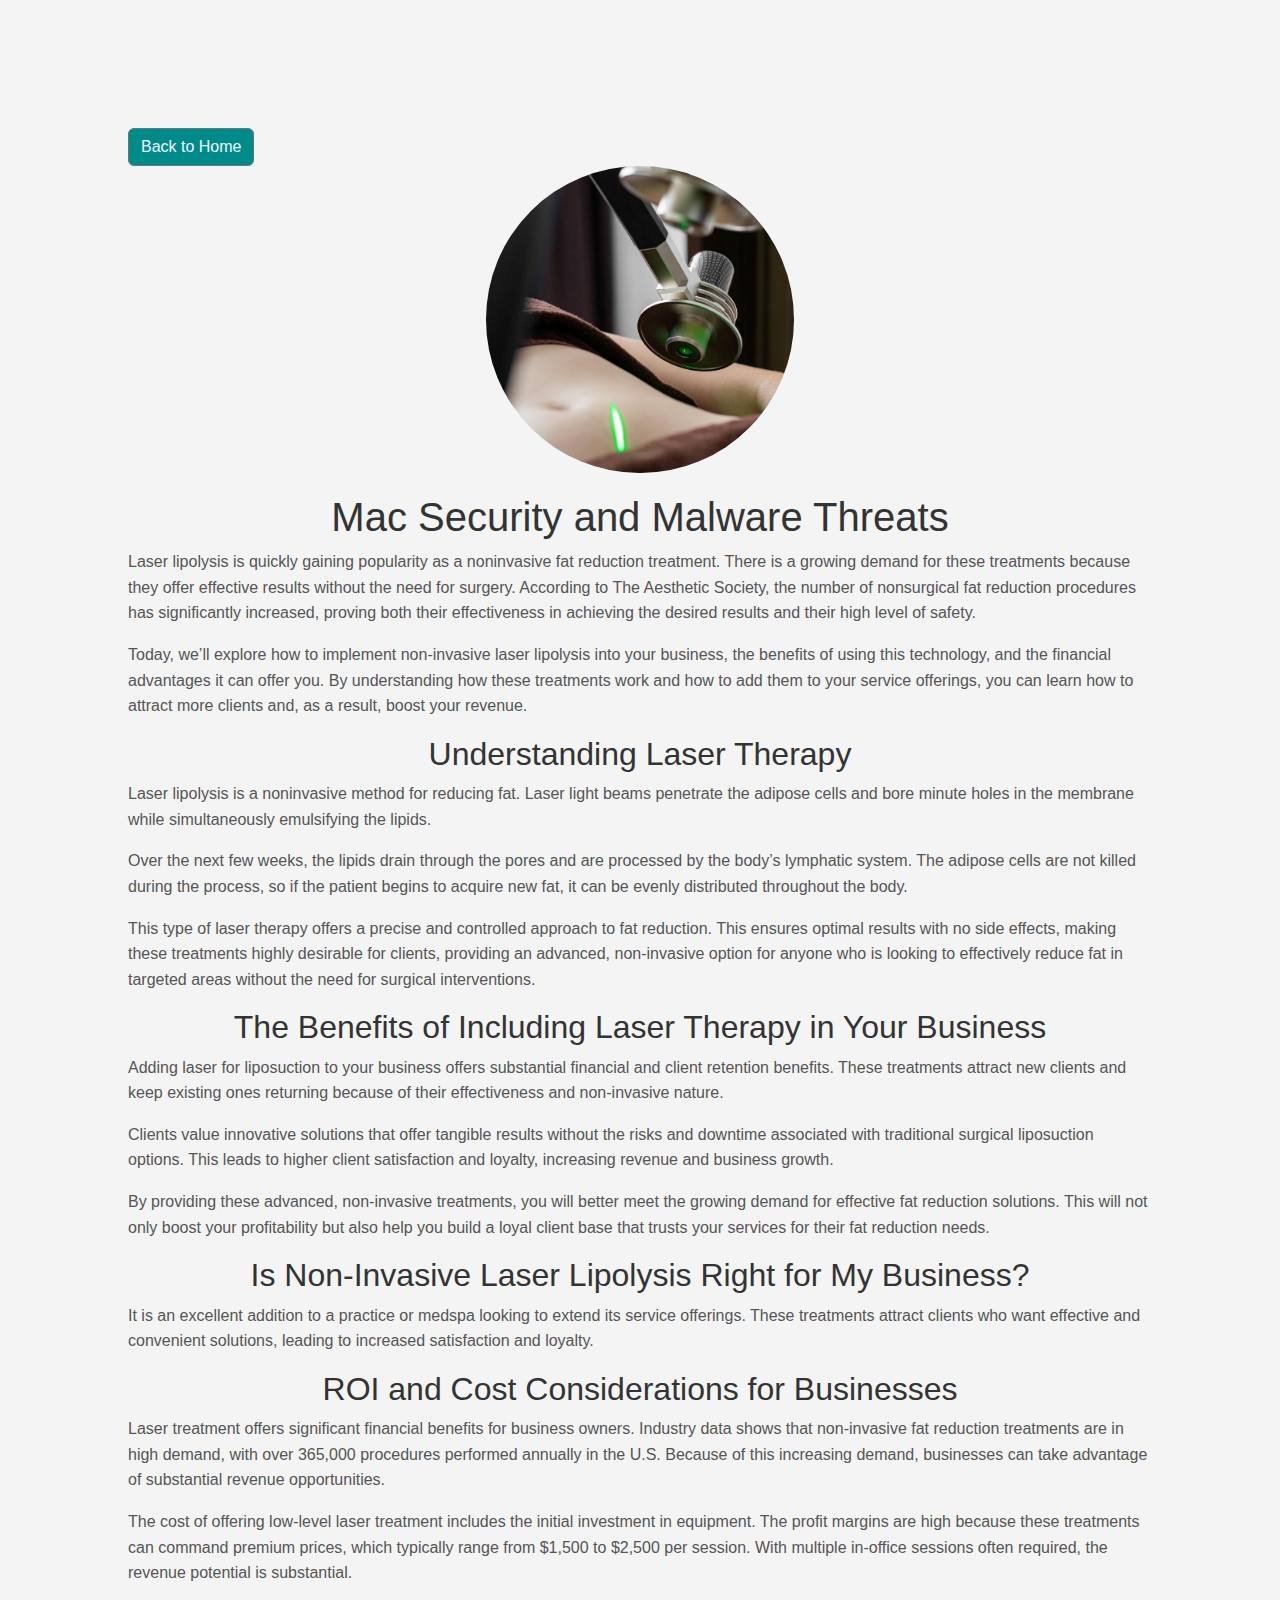
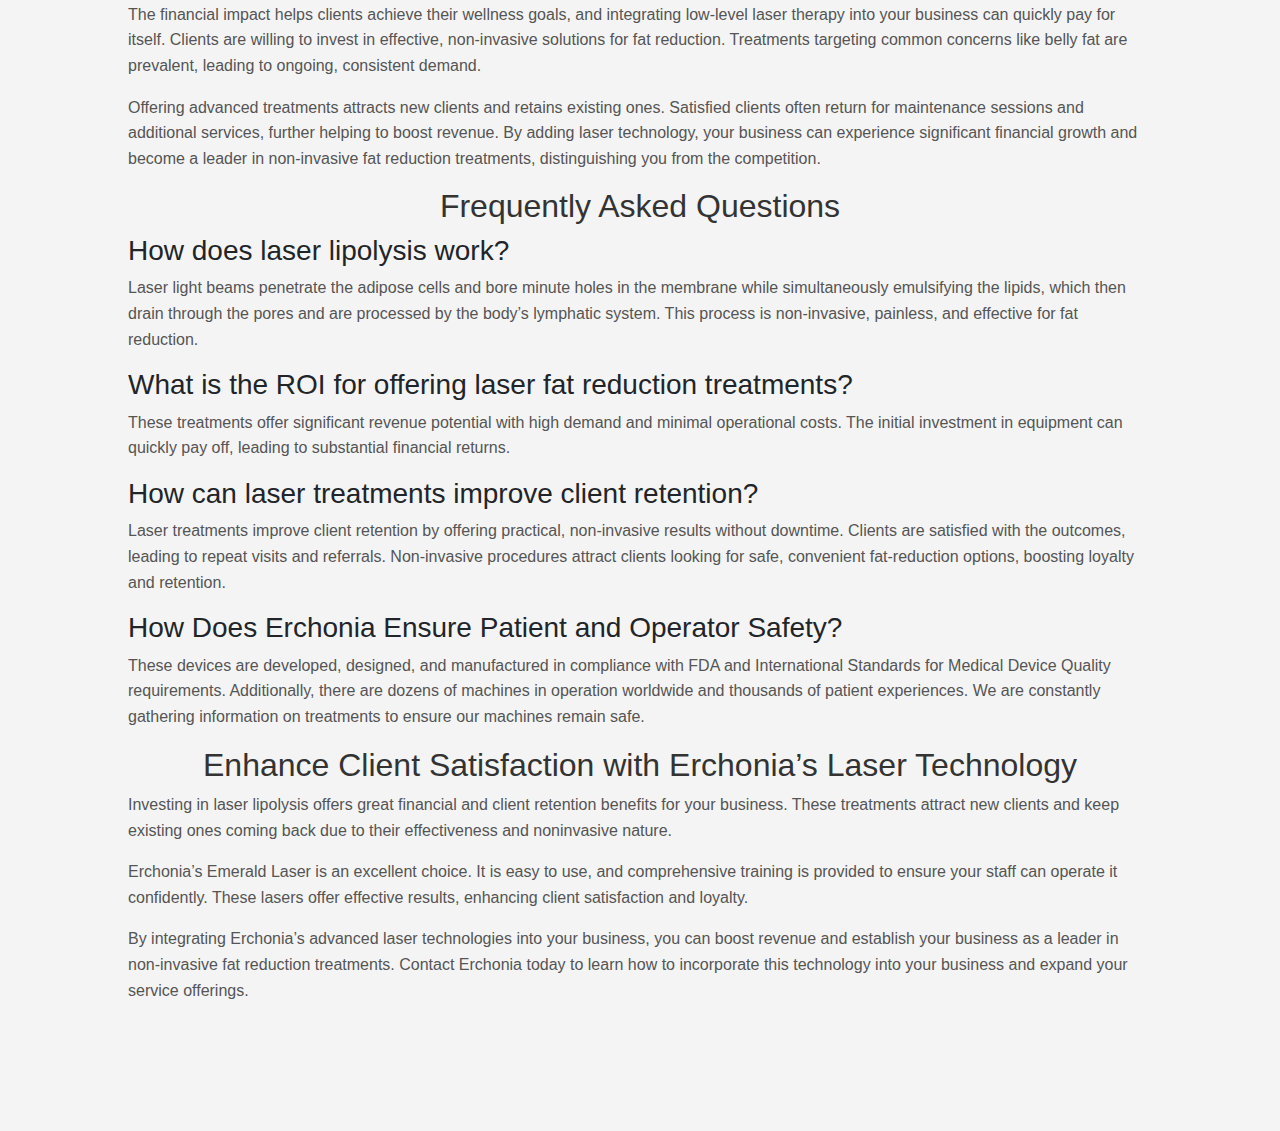
<file: posts/laser-lipolysis.html>
<!DOCTYPE html>
<html lang="en">
<head>
    <meta charset="UTF-8">
    <meta name="viewport" content="width=device-width, initial-scale=1.0">
    <title>Laser Lipolysis Overview</title>
    <link rel="shortcut icon" href="../assets/md-favicon.ico">
    <link href="https://cdn.jsdelivr.net/npm/bootstrap@5.3.3/dist/css/bootstrap.min.css" rel="stylesheet" integrity="sha384-QWTKZyjpPEjISv5WaRU9OFeRpok6YctnYmDr5pNlyT2bRjXh0JMhjY6hW+ALEwIH" crossorigin="anonymous">
    <meta name="robots" content="noindex">
    <link rel="stylesheet" href="../posts.css"> <!-- Link to your internal CSS file -->
</head>
<body>
    <div class="back-button">
        <a href="../index.html" class="btn btn-secondary">Back to Home</a>
    </div>
    <img class="responsive-image" src="../assets/laser-weight-loss.jpg" alt="laser-weight-loss">
    <h1>Mac Security and Malware Threats</h1>
    <section>
        <p>Laser lipolysis is quickly gaining popularity as a noninvasive fat reduction treatment. There is a growing demand for these treatments because they offer effective results without the need for surgery. According to The Aesthetic Society, the number of nonsurgical fat reduction procedures has significantly increased, proving both their effectiveness in achieving the desired results and their high level of safety.</p>
        
        <p>Today, we’ll explore how to implement non-invasive laser lipolysis into your business, the benefits of using this technology, and the financial advantages it can offer you. By understanding how these treatments work and how to add them to your service offerings, you can learn how to attract more clients and, as a result, boost your revenue.</p>
    </section>

    <section>
        <h2>Understanding Laser Therapy</h2>
        <p>Laser lipolysis is a noninvasive method for reducing fat. Laser light beams penetrate the adipose cells and bore minute holes in the membrane while simultaneously emulsifying the lipids.</p>

        <p>Over the next few weeks, the lipids drain through the pores and are processed by the body’s lymphatic system. The adipose cells are not killed during the process, so if the patient begins to acquire new fat, it can be evenly distributed throughout the body.</p>

        <p>This type of laser therapy offers a precise and controlled approach to fat reduction. This ensures optimal results with no side effects, making these treatments highly desirable for clients, providing an advanced, non-invasive option for anyone who is looking to effectively reduce fat in targeted areas without the need for surgical interventions.</p>
    </section>

    <section>
        <h2>The Benefits of Including Laser Therapy in Your Business</h2>
        <p>Adding laser for liposuction to your business offers substantial financial and client retention benefits. These treatments attract new clients and keep existing ones returning because of their effectiveness and non-invasive nature.</p>

        <p>Clients value innovative solutions that offer tangible results without the risks and downtime associated with traditional surgical liposuction options. This leads to higher client satisfaction and loyalty, increasing revenue and business growth.</p>

        <p>By providing these advanced, non-invasive treatments, you will better meet the growing demand for effective fat reduction solutions. This will not only boost your profitability but also help you build a loyal client base that trusts your services for their fat reduction needs.</p>
    </section>

    <section>
        <h2>Is Non-Invasive Laser Lipolysis Right for My Business?</h2>
        <p>It is an excellent addition to a practice or medspa looking to extend its service offerings. These treatments attract clients who want effective and convenient solutions, leading to increased satisfaction and loyalty.</p>
    </section>

    <section>
        <h2>ROI and Cost Considerations for Businesses</h2>
        <p>Laser treatment offers significant financial benefits for business owners. Industry data shows that non-invasive fat reduction treatments are in high demand, with over 365,000 procedures performed annually in the U.S. Because of this increasing demand, businesses can take advantage of substantial revenue opportunities.</p>

        <p>The cost of offering low-level laser treatment includes the initial investment in equipment. The profit margins are high because these treatments can command premium prices, which typically range from $1,500 to $2,500 per session. With multiple in-office sessions often required, the revenue potential is substantial.</p>

        <p>The financial impact helps clients achieve their wellness goals, and integrating low-level laser therapy into your business can quickly pay for itself. Clients are willing to invest in effective, non-invasive solutions for fat reduction. Treatments targeting common concerns like belly fat are prevalent, leading to ongoing, consistent demand.</p>

        <p>Offering advanced treatments attracts new clients and retains existing ones. Satisfied clients often return for maintenance sessions and additional services, further helping to boost revenue. By adding laser technology, your business can experience significant financial growth and become a leader in non-invasive fat reduction treatments, distinguishing you from the competition.</p>
    </section>

    <section>
        <h2>Frequently Asked Questions</h2>
        <h3>How does laser lipolysis work?</h3>
        <p>Laser light beams penetrate the adipose cells and bore minute holes in the membrane while simultaneously emulsifying the lipids, which then drain through the pores and are processed by the body’s lymphatic system. This process is non-invasive, painless, and effective for fat reduction.</p>

        <h3>What is the ROI for offering laser fat reduction treatments?</h3>
        <p>These treatments offer significant revenue potential with high demand and minimal operational costs. The initial investment in equipment can quickly pay off, leading to substantial financial returns.</p>

        <h3>How can laser treatments improve client retention?</h3>
        <p>Laser treatments improve client retention by offering practical, non-invasive results without downtime. Clients are satisfied with the outcomes, leading to repeat visits and referrals. Non-invasive procedures attract clients looking for safe, convenient fat-reduction options, boosting loyalty and retention.</p>

        <h3>How Does Erchonia Ensure Patient and Operator Safety?</h3>
        <p>These devices are developed, designed, and manufactured in compliance with FDA and International Standards for Medical Device Quality requirements. Additionally, there are dozens of machines in operation worldwide and thousands of patient experiences. We are constantly gathering information on treatments to ensure our machines remain safe.</p>
    </section>

    <section>
        <h2>Enhance Client Satisfaction with Erchonia’s Laser Technology</h2>
        <p>Investing in laser lipolysis offers great financial and client retention benefits for your business. These treatments attract new clients and keep existing ones coming back due to their effectiveness and noninvasive nature.</p>

        <p>Erchonia’s Emerald Laser is an excellent choice. It is easy to use, and comprehensive training is provided to ensure your staff can operate it confidently. These lasers offer effective results, enhancing client satisfaction and loyalty.</p>

        <p>By integrating Erchonia’s advanced laser technologies into your business, you can boost revenue and establish your business as a leader in non-invasive fat reduction treatments. Contact Erchonia today to learn how to incorporate this technology into your business and expand your service offerings.</p>
    </section>
</body>
</html>
</file>
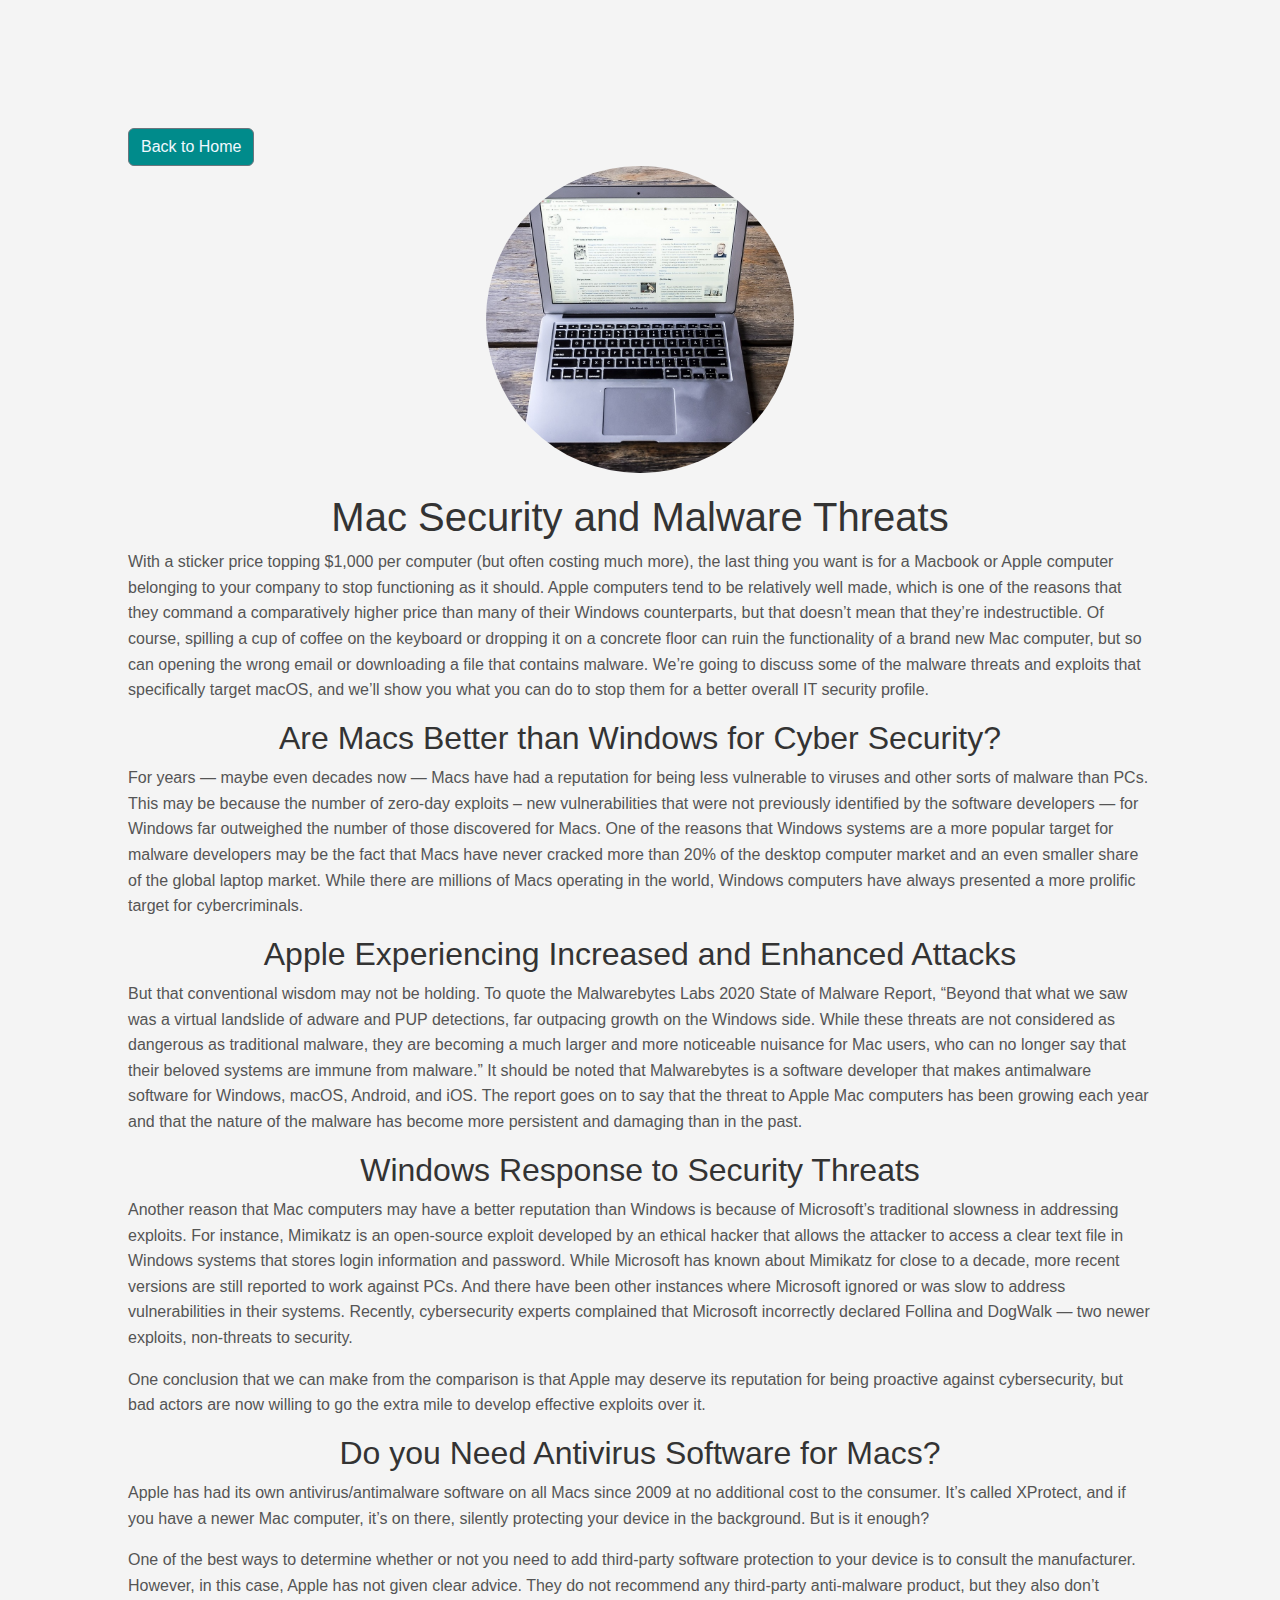
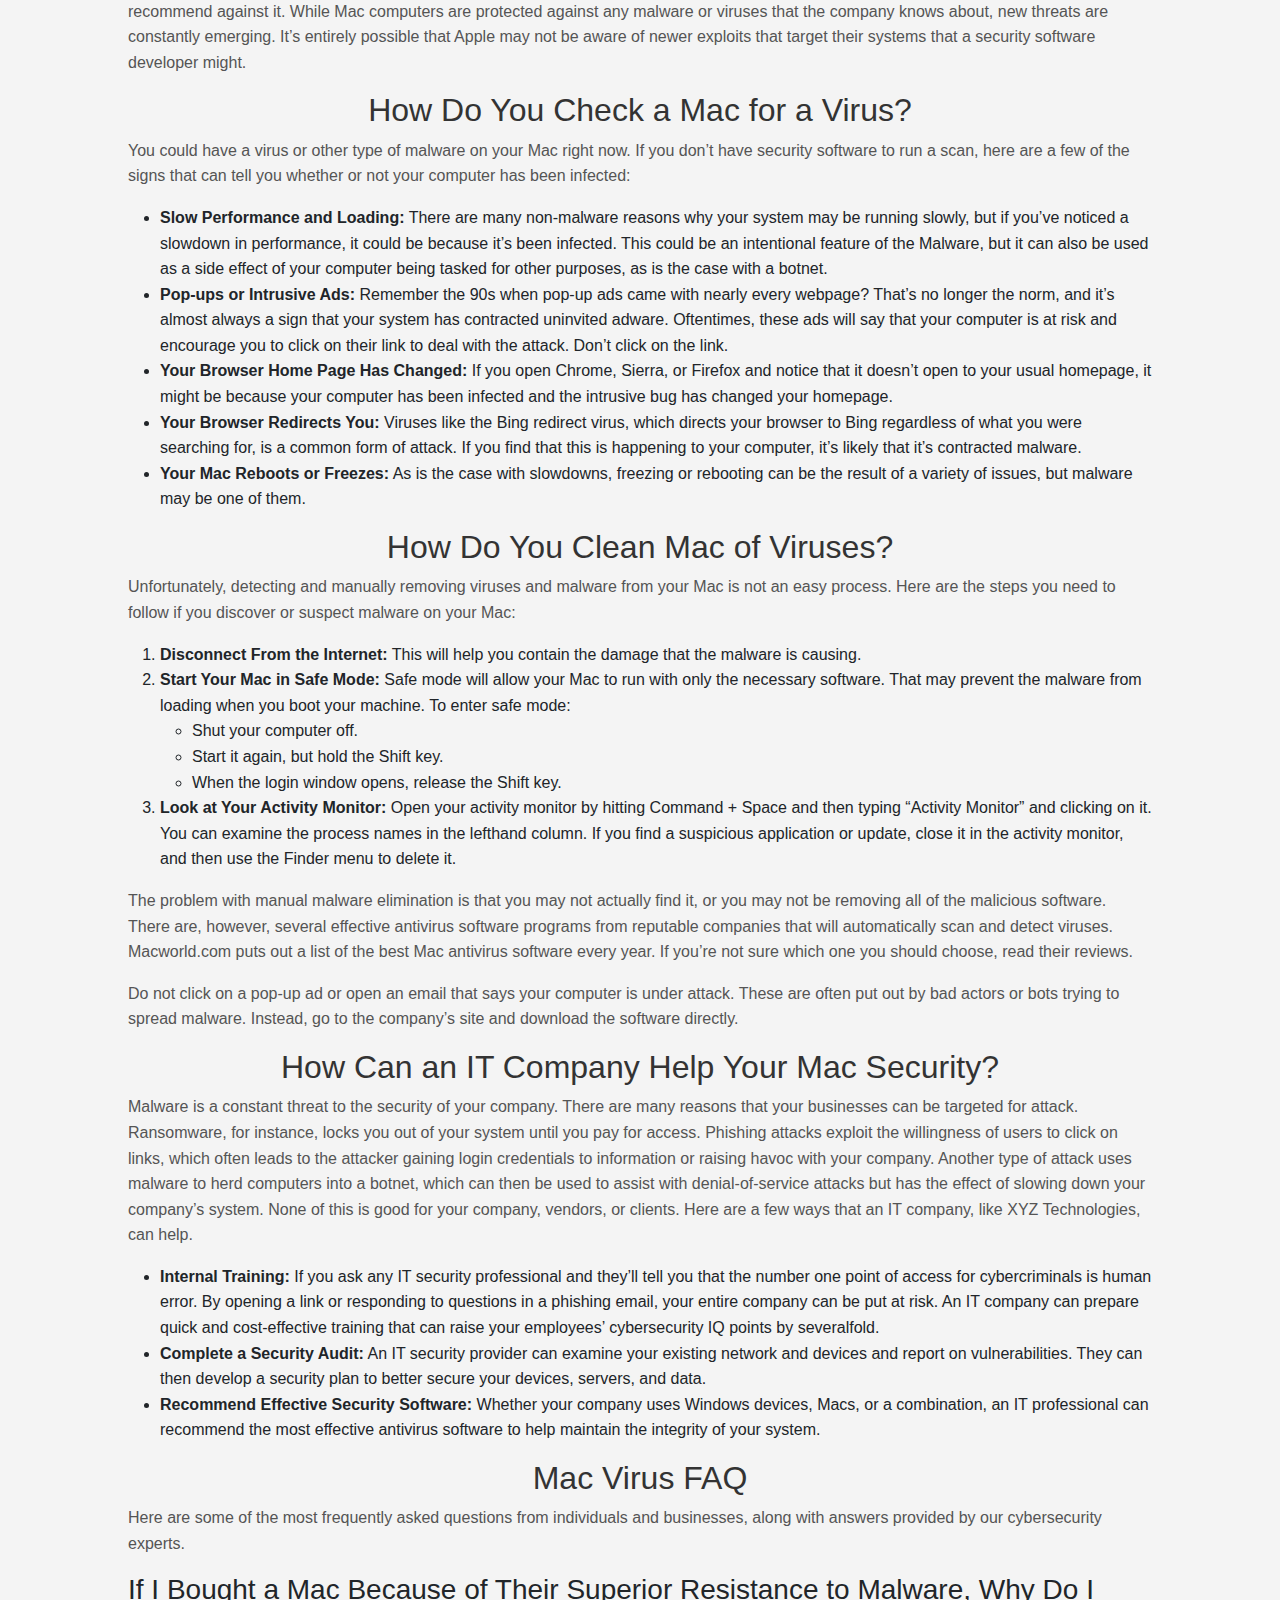
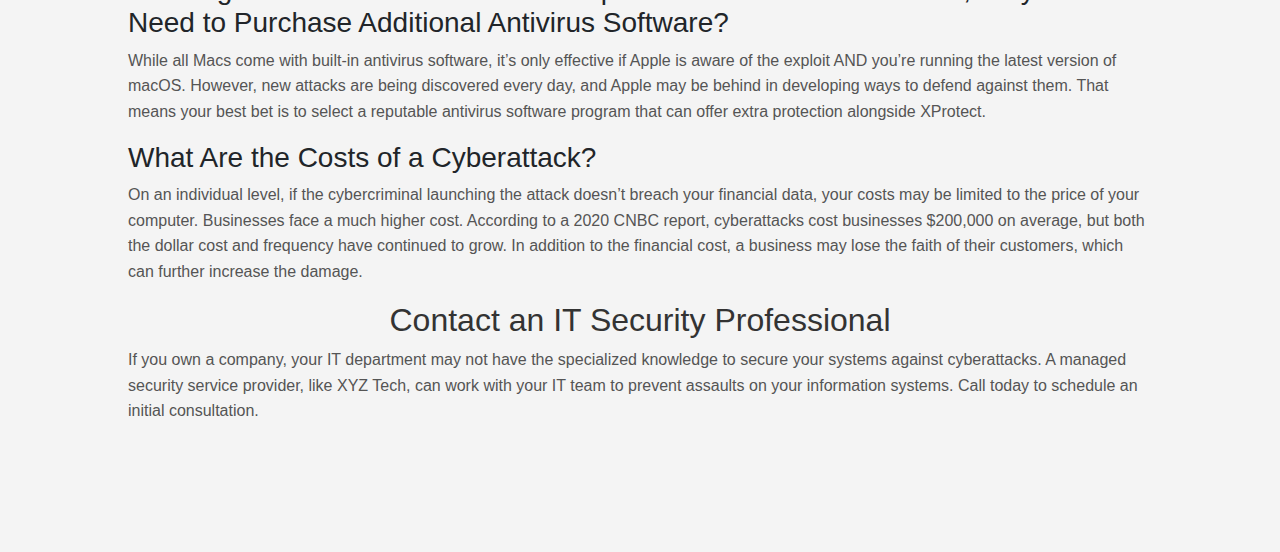
<file: posts/mac-security.html>
<!DOCTYPE html>
<html lang="en">
<head>
    <meta charset="UTF-8">
    <meta name="viewport" content="width=device-width, initial-scale=1.0">
    <title>Mac Security and Malware Threats</title>
    <link rel="shortcut icon" href="../assets/md-favicon.ico">
    <link href="https://cdn.jsdelivr.net/npm/bootstrap@5.3.3/dist/css/bootstrap.min.css" rel="stylesheet" integrity="sha384-QWTKZyjpPEjISv5WaRU9OFeRpok6YctnYmDr5pNlyT2bRjXh0JMhjY6hW+ALEwIH" crossorigin="anonymous">
    <meta name="robots" content="noindex">
    <link rel="stylesheet" href="../posts.css"> <!-- Link to your internal CSS file -->
</head>
<body>
    <div class="back-button">
        <a href="../index.html" class="btn btn-secondary">Back to Home</a>
    </div>
    <img class="responsive-image" src="../assets/macbook.jpg" alt="Macbook">
    <h1>Mac Security and Malware Threats</h1>
    

    <main>
        <section>
            <p>With a sticker price topping $1,000 per computer (but often costing much more), the last thing you want is for a Macbook or Apple computer belonging to your company to stop functioning as it should. Apple computers tend to be relatively well made, which is one of the reasons that they command a comparatively higher price than many of their Windows counterparts, but that doesn’t mean that they’re indestructible. Of course, spilling a cup of coffee on the keyboard or dropping it on a concrete floor can ruin the functionality of a brand new Mac computer, but so can opening the wrong email or downloading a file that contains malware. We’re going to discuss some of the malware threats and exploits that specifically target macOS, and we’ll show you what you can do to stop them for a better overall IT security profile.</p>
        </section>

        <section>
            <h2>Are Macs Better than Windows for Cyber Security?</h2>
            <p>For years — maybe even decades now — Macs have had a reputation for being less vulnerable to viruses and other sorts of malware than PCs. This may be because the number of zero-day exploits – new vulnerabilities that were not previously identified by the software developers — for Windows far outweighed the number of those discovered for Macs. One of the reasons that Windows systems are a more popular target for malware developers may be the fact that Macs have never cracked more than 20% of the desktop computer market and an even smaller share of the global laptop market. While there are millions of Macs operating in the world, Windows computers have always presented a more prolific target for cybercriminals.</p>
        </section>

        <section>
            <h2>Apple Experiencing Increased and Enhanced Attacks</h2>
            <p>But that conventional wisdom may not be holding. To quote the Malwarebytes Labs 2020 State of Malware Report, “Beyond that what we saw was a virtual landslide of adware and PUP detections, far outpacing growth on the Windows side. While these threats are not considered as dangerous as traditional malware, they are becoming a much larger and more noticeable nuisance for Mac users, who can no longer say that their beloved systems are immune from malware.” It should be noted that Malwarebytes is a software developer that makes antimalware software for Windows, macOS, Android, and iOS. The report goes on to say that the threat to Apple Mac computers has been growing each year and that the nature of the malware has become more persistent and damaging than in the past.</p>
        </section>

        <section>
            <h2>Windows Response to Security Threats</h2>
            <p>Another reason that Mac computers may have a better reputation than Windows is because of Microsoft’s traditional slowness in addressing exploits. For instance, Mimikatz is an open-source exploit developed by an ethical hacker that allows the attacker to access a clear text file in Windows systems that stores login information and password. While Microsoft has known about Mimikatz for close to a decade, more recent versions are still reported to work against PCs. And there have been other instances where Microsoft ignored or was slow to address vulnerabilities in their systems. Recently, cybersecurity experts complained that Microsoft incorrectly declared Follina and DogWalk — two newer exploits, non-threats to security.</p>
            <p>One conclusion that we can make from the comparison is that Apple may deserve its reputation for being proactive against cybersecurity, but bad actors are now willing to go the extra mile to develop effective exploits over it.</p>
        </section>

        <section>
            <h2>Do you Need Antivirus Software for Macs?</h2>
            <p>Apple has had its own antivirus/antimalware software on all Macs since 2009 at no additional cost to the consumer. It’s called XProtect, and if you have a newer Mac computer, it’s on there, silently protecting your device in the background. But is it enough?</p>
            <p>One of the best ways to determine whether or not you need to add third-party software protection to your device is to consult the manufacturer. However, in this case, Apple has not given clear advice. They do not recommend any third-party anti-malware product, but they also don’t recommend against it. While Mac computers are protected against any malware or viruses that the company knows about, new threats are constantly emerging. It’s entirely possible that Apple may not be aware of newer exploits that target their systems that a security software developer might.</p>
        </section>

        <section>
            <h2>How Do You Check a Mac for a Virus?</h2>
            <p>You could have a virus or other type of malware on your Mac right now. If you don’t have security software to run a scan, here are a few of the signs that can tell you whether or not your computer has been infected:</p>
            <ul>
                <li><strong>Slow Performance and Loading:</strong> There are many non-malware reasons why your system may be running slowly, but if you’ve noticed a slowdown in performance, it could be because it’s been infected. This could be an intentional feature of the Malware, but it can also be used as a side effect of your computer being tasked for other purposes, as is the case with a botnet.</li>
                <li><strong>Pop-ups or Intrusive Ads:</strong> Remember the 90s when pop-up ads came with nearly every webpage? That’s no longer the norm, and it’s almost always a sign that your system has contracted uninvited adware. Oftentimes, these ads will say that your computer is at risk and encourage you to click on their link to deal with the attack. Don’t click on the link.</li>
                <li><strong>Your Browser Home Page Has Changed:</strong> If you open Chrome, Sierra, or Firefox and notice that it doesn’t open to your usual homepage, it might be because your computer has been infected and the intrusive bug has changed your homepage.</li>
                <li><strong>Your Browser Redirects You:</strong> Viruses like the Bing redirect virus, which directs your browser to Bing regardless of what you were searching for, is a common form of attack. If you find that this is happening to your computer, it’s likely that it’s contracted malware.</li>
                <li><strong>Your Mac Reboots or Freezes:</strong> As is the case with slowdowns, freezing or rebooting can be the result of a variety of issues, but malware may be one of them.</li>
            </ul>
        </section>

        <section>
            <h2>How Do You Clean Mac of Viruses?</h2>
            <p>Unfortunately, detecting and manually removing viruses and malware from your Mac is not an easy process. Here are the steps you need to follow if you discover or suspect malware on your Mac:</p>
            <ol>
                <li><strong>Disconnect From the Internet:</strong> This will help you contain the damage that the malware is causing.</li>
                <li><strong>Start Your Mac in Safe Mode:</strong> Safe mode will allow your Mac to run with only the necessary software. That may prevent the malware from loading when you boot your machine. To enter safe mode:
                    <ul>
                        <li>Shut your computer off.</li>
                        <li>Start it again, but hold the Shift key.</li>
                        <li>When the login window opens, release the Shift key.</li>
                    </ul>
                </li>
                <li><strong>Look at Your Activity Monitor:</strong> Open your activity monitor by hitting Command + Space and then typing “Activity Monitor” and clicking on it. You can examine the process names in the lefthand column. If you find a suspicious application or update, close it in the activity monitor, and then use the Finder menu to delete it.</li>
            </ol>
            <p>The problem with manual malware elimination is that you may not actually find it, or you may not be removing all of the malicious software. There are, however, several effective antivirus software programs from reputable companies that will automatically scan and detect viruses. Macworld.com puts out a list of the best Mac antivirus software every year. If you’re not sure which one you should choose, read their reviews.</p>
            <p>Do not click on a pop-up ad or open an email that says your computer is under attack. These are often put out by bad actors or bots trying to spread malware. Instead, go to the company’s site and download the software directly.</p>
        </section>

        <section>
            <h2>How Can an IT Company Help Your Mac Security?</h2>
            <p>Malware is a constant threat to the security of your company. There are many reasons that your businesses can be targeted for attack. Ransomware, for instance, locks you out of your system until you pay for access. Phishing attacks exploit the willingness of users to click on links, which often leads to the attacker gaining login credentials to information or raising havoc with your company. Another type of attack uses malware to herd computers into a botnet, which can then be used to assist with denial-of-service attacks but has the effect of slowing down your company’s system. None of this is good for your company, vendors, or clients. Here are a few ways that an IT company, like XYZ Technologies, can help.</p>
            <ul>
                <li><strong>Internal Training:</strong> If you ask any IT security professional and they’ll tell you that the number one point of access for cybercriminals is human error. By opening a link or responding to questions in a phishing email, your entire company can be put at risk. An IT company can prepare quick and cost-effective training that can raise your employees’ cybersecurity IQ points by severalfold.</li>
                <li><strong>Complete a Security Audit:</strong> An IT security provider can examine your existing network and devices and report on vulnerabilities. They can then develop a security plan to better secure your devices, servers, and data.</li>
                <li><strong>Recommend Effective Security Software:</strong> Whether your company uses Windows devices, Macs, or a combination, an IT professional can recommend the most effective antivirus software to help maintain the integrity of your system.</li>
            </ul>
        </section>

        <section>
            <h2>Mac Virus FAQ</h2>
            <p>Here are some of the most frequently asked questions from individuals and businesses, along with answers provided by our cybersecurity experts.</p>
            <h3>If I Bought a Mac Because of Their Superior Resistance to Malware, Why Do I Need to Purchase Additional Antivirus Software?</h3>
            <p>While all Macs come with built-in antivirus software, it’s only effective if Apple is aware of the exploit AND you’re running the latest version of macOS. However, new attacks are being discovered every day, and Apple may be behind in developing ways to defend against them. That means your best bet is to select a reputable antivirus software program that can offer extra protection alongside XProtect.</p>

            <h3>What Are the Costs of a Cyberattack?</h3>
            <p>On an individual level, if the cybercriminal launching the attack doesn’t breach your financial data, your costs may be limited to the price of your computer. Businesses face a much higher cost. According to a 2020 CNBC report, cyberattacks cost businesses $200,000 on average, but both the dollar cost and frequency have continued to grow. In addition to the financial cost, a business may lose the faith of their customers, which can further increase the damage.</p>
        </section>

        <section>
            <h2>Contact an IT Security Professional</h2>
            <p>If you own a company, your IT department may not have the specialized knowledge to secure your systems against cyberattacks. A managed security service provider, like XYZ Tech, can work with your IT team to prevent assaults on your information systems. Call today to schedule an initial consultation.</p>
        </section>
    </main>
</body>
</html>
</file>
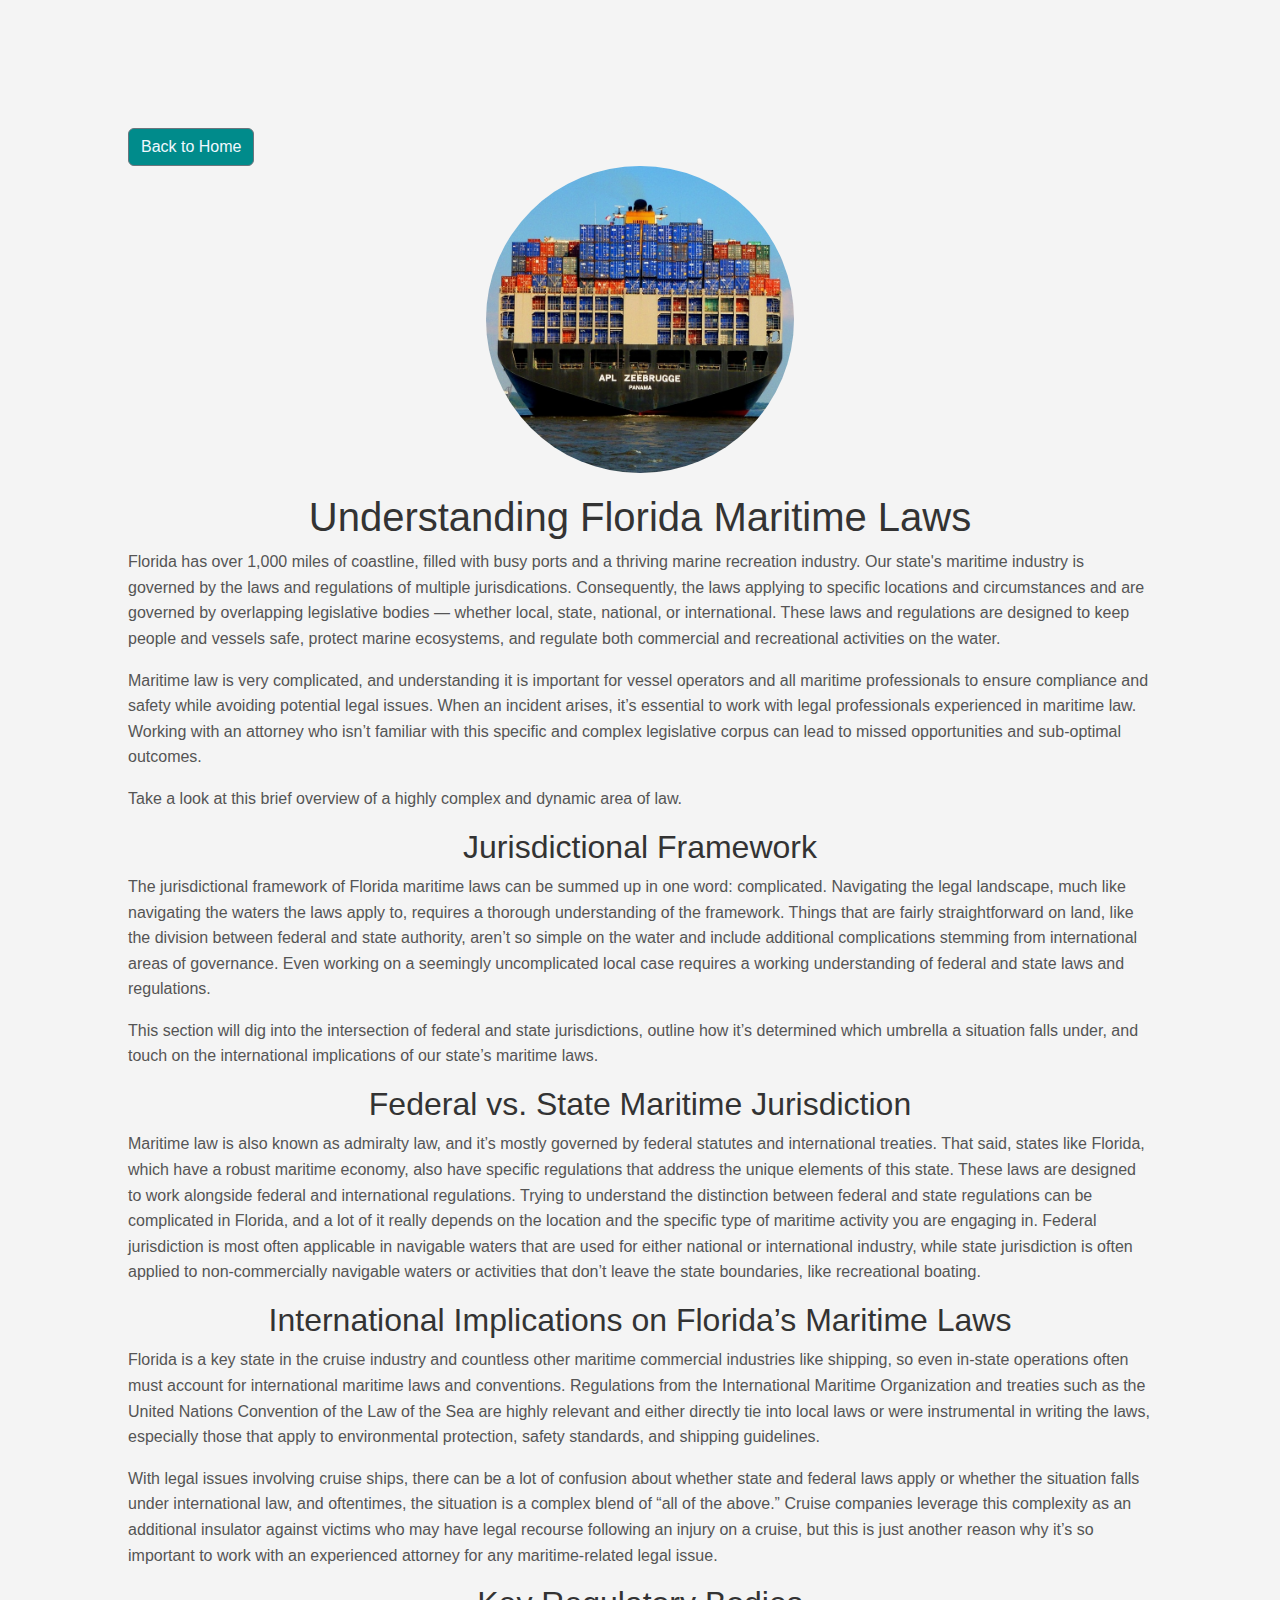
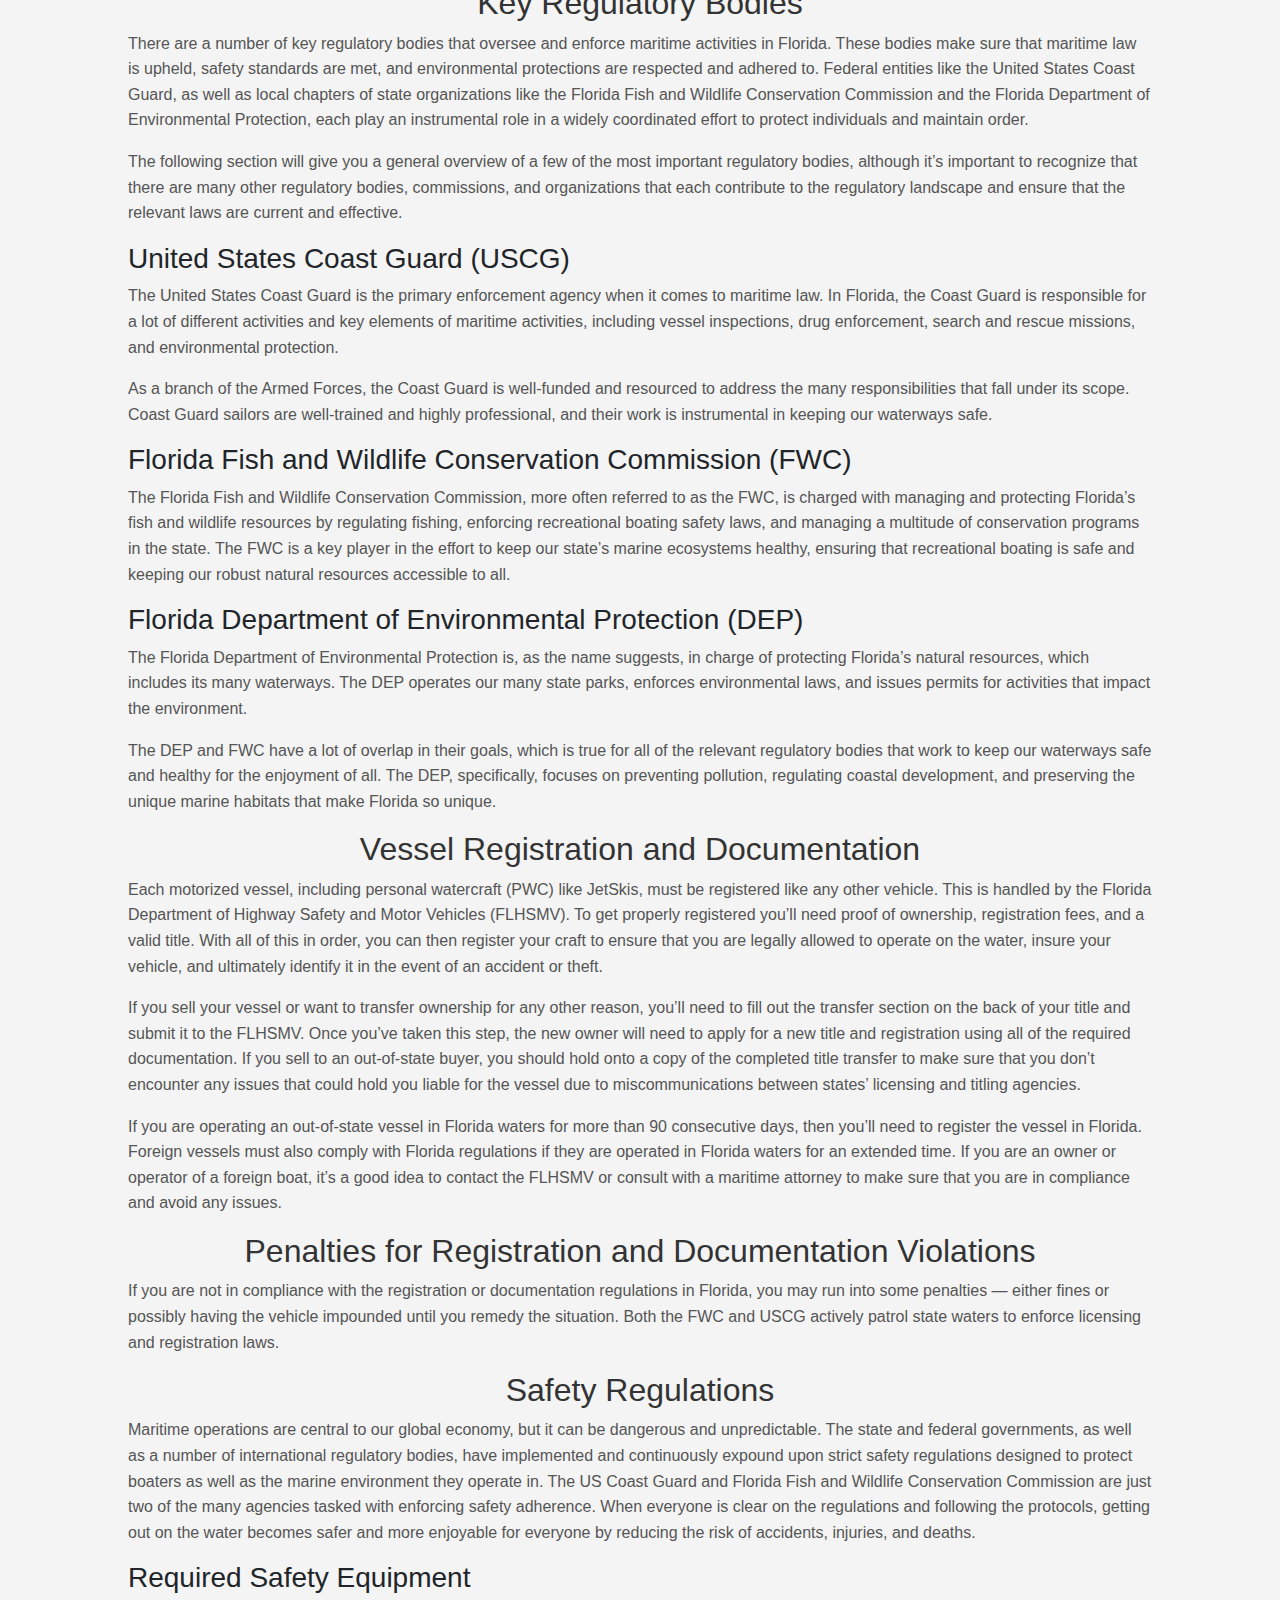
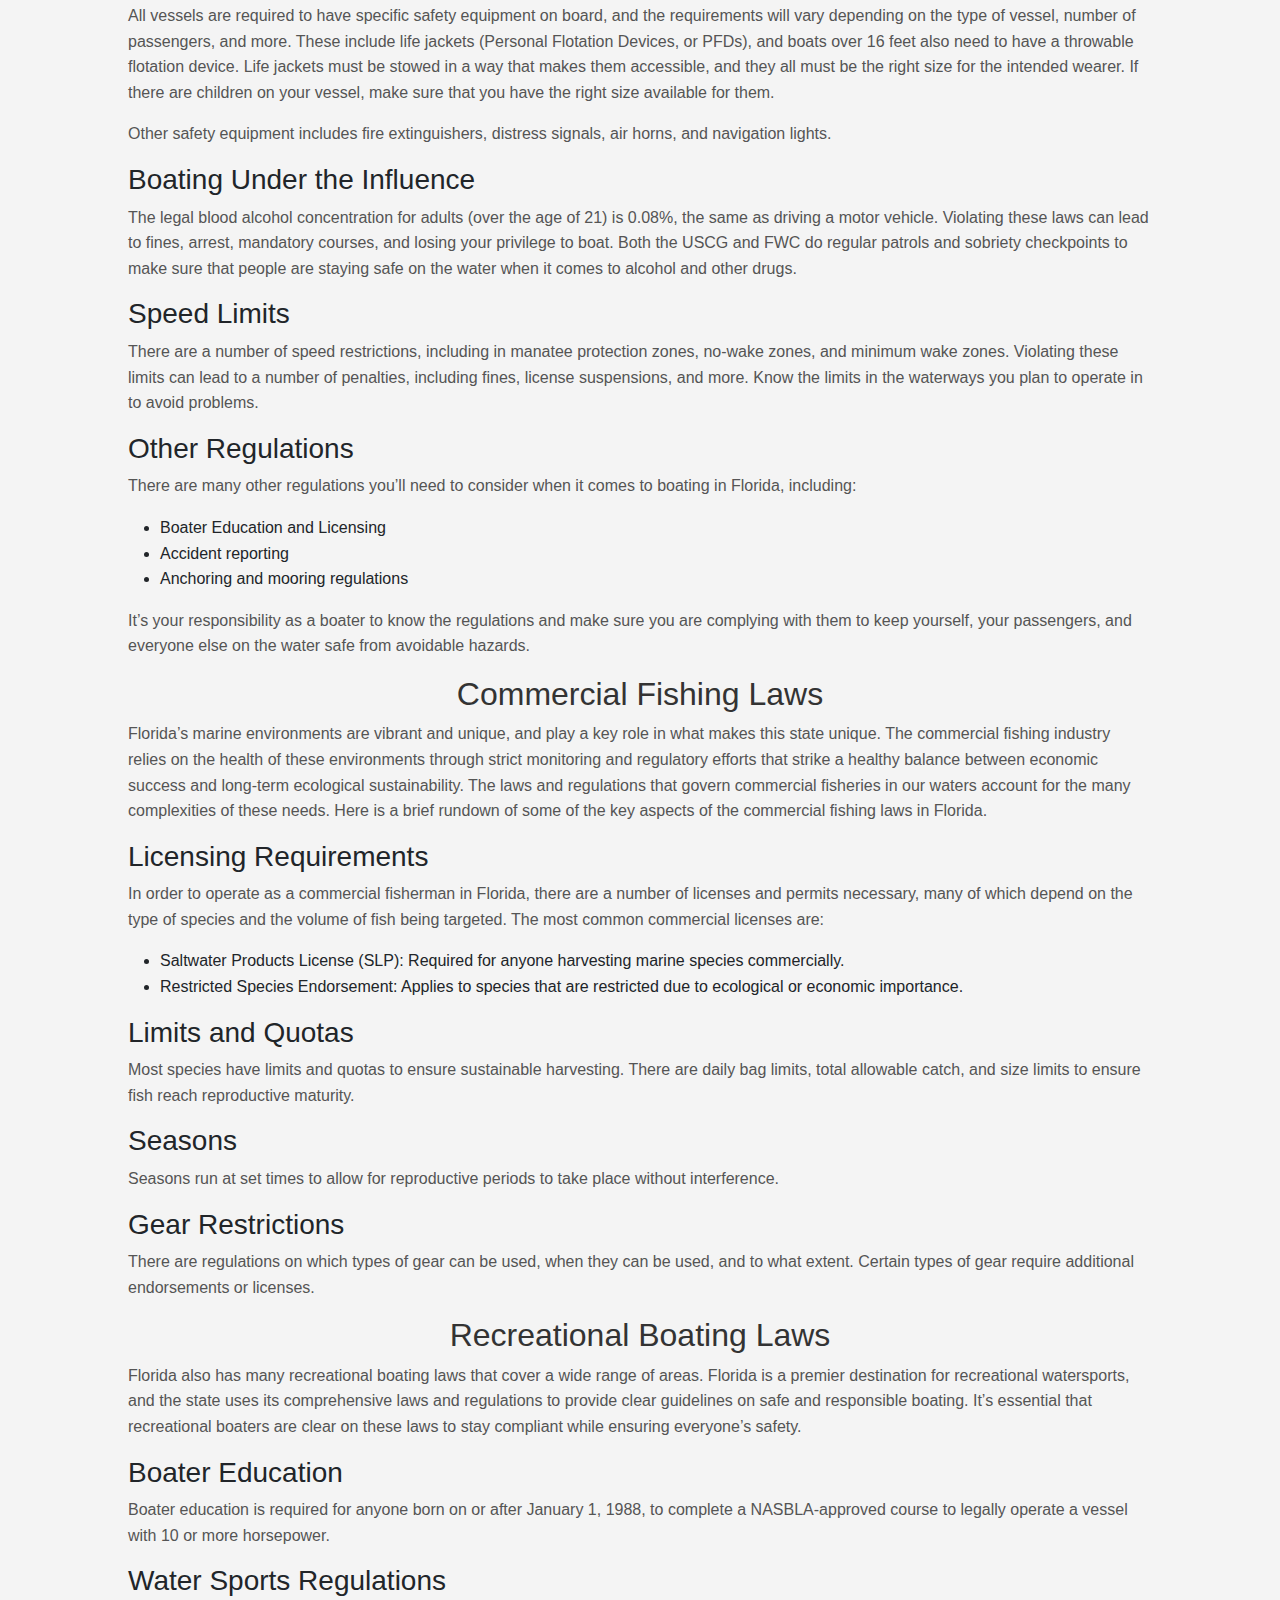
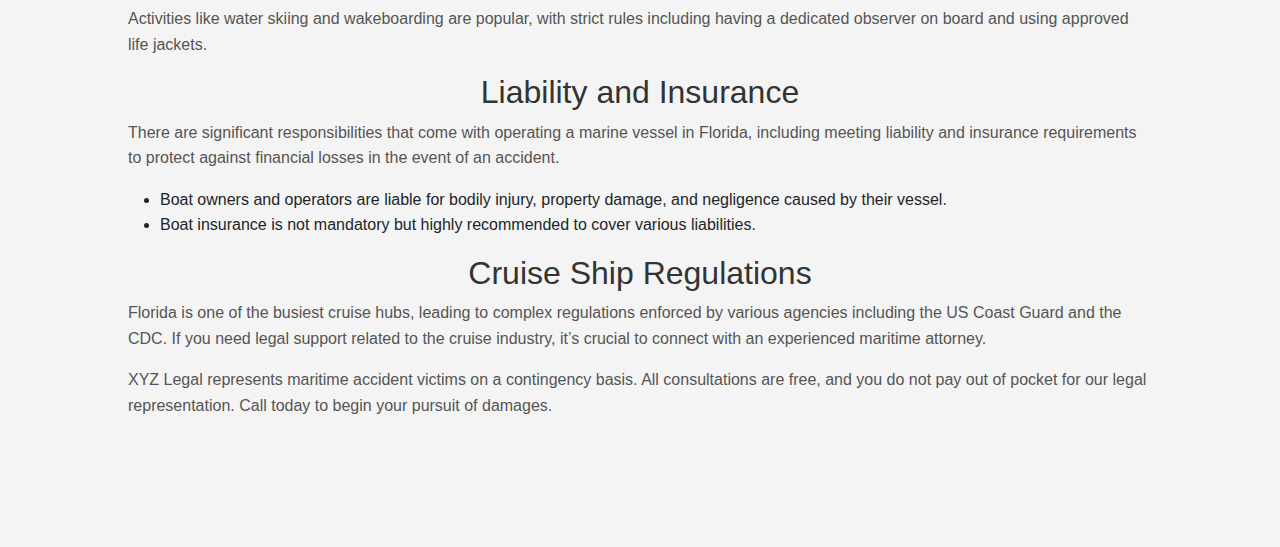
<file: posts/maritime-law.html>
<!DOCTYPE html>
<html lang="en">
<head>
    <meta charset="UTF-8">
    <meta name="viewport" content="width=device-width, initial-scale=1.0">
    <title>Florida Maritime Laws</title>
    <link rel="shortcut icon" href="../assets/md-favicon.ico">
    <link href="https://cdn.jsdelivr.net/npm/bootstrap@5.3.3/dist/css/bootstrap.min.css" rel="stylesheet" integrity="sha384-QWTKZyjpPEjISv5WaRU9OFeRpok6YctnYmDr5pNlyT2bRjXh0JMhjY6hW+ALEwIH" crossorigin="anonymous">
    <meta name="robots" content="noindex">
    <link rel="stylesheet" href="../posts.css"> <!-- Link to your internal CSS file -->
</head>
<body>
    <div class="back-button">
        <a href="../index.html" class="btn btn-secondary">Back to Home</a>
    </div>
    <img class="responsive-image" src="../assets/container-ship.jpg" alt="large container ship">
    <h1>Understanding Florida Maritime Laws</h1>
    

    <main>
        <section>
            <p>Florida has over 1,000 miles of coastline, filled with busy ports and a thriving marine recreation industry. Our state's maritime industry is governed by the laws and regulations of multiple jurisdications. Consequently, the laws applying to specific locations and circumstances and are governed by overlapping legislative bodies — whether local, state, national, or international. These laws and regulations are designed to keep people and vessels safe, protect marine ecosystems, and regulate both commercial and recreational activities on the water.</p>

            <p>Maritime law is very complicated, and understanding it is important for vessel operators and all maritime professionals to ensure compliance and safety while avoiding potential legal issues. When an incident arises, it’s essential to work with legal professionals experienced in maritime law. Working with an attorney who isn’t familiar with this specific and complex legislative corpus can lead to missed opportunities and sub-optimal outcomes.</p>

            <p>Take a look at this brief overview of a highly complex and dynamic area of law.</p>
        </section>

        <section>
            <h2>Jurisdictional Framework</h2>
            <p>The jurisdictional framework of Florida maritime laws can be summed up in one word: complicated. Navigating the legal landscape, much like navigating the waters the laws apply to, requires a thorough understanding of the framework. Things that are fairly straightforward on land, like the division between federal and state authority, aren’t so simple on the water and include additional complications stemming from international areas of governance. Even working on a seemingly uncomplicated local case requires a working understanding of federal and state laws and regulations.</p>

            <p>This section will dig into the intersection of federal and state jurisdictions, outline how it’s determined which umbrella a situation falls under, and touch on the international implications of our state’s maritime laws.</p>
        </section>

        <section>
            <h2>Federal vs. State Maritime Jurisdiction</h2>
            <p>Maritime law is also known as admiralty law, and it’s mostly governed by federal statutes and international treaties. That said, states like Florida, which have a robust maritime economy, also have specific regulations that address the unique elements of this state. These laws are designed to work alongside federal and international regulations. Trying to understand the distinction between federal and state regulations can be complicated in Florida, and a lot of it really depends on the location and the specific type of maritime activity you are engaging in. Federal jurisdiction is most often applicable in navigable waters that are used for either national or international industry, while state jurisdiction is often applied to non-commercially navigable waters or activities that don’t leave the state boundaries, like recreational boating.</p>
        </section>

        <section>
            <h2>International Implications on Florida’s Maritime Laws</h2>
            <p>Florida is a key state in the cruise industry and countless other maritime commercial industries like shipping, so even in-state operations often must account for international maritime laws and conventions. Regulations from the International Maritime Organization and treaties such as the United Nations Convention of the Law of the Sea are highly relevant and either directly tie into local laws or were instrumental in writing the laws, especially those that apply to environmental protection, safety standards, and shipping guidelines.</p>

            <p>With legal issues involving cruise ships, there can be a lot of confusion about whether state and federal laws apply or whether the situation falls under international law, and oftentimes, the situation is a complex blend of “all of the above.” Cruise companies leverage this complexity as an additional insulator against victims who may have legal recourse following an injury on a cruise, but this is just another reason why it’s so important to work with an experienced attorney for any maritime-related legal issue.</p>
        </section>

        <section>
            <h2>Key Regulatory Bodies</h2>
            <p>There are a number of key regulatory bodies that oversee and enforce maritime activities in Florida. These bodies make sure that maritime law is upheld, safety standards are met, and environmental protections are respected and adhered to. Federal entities like the United States Coast Guard, as well as local chapters of state organizations like the Florida Fish and Wildlife Conservation Commission and the Florida Department of Environmental Protection, each play an instrumental role in a widely coordinated effort to protect individuals and maintain order.</p>

            <p>The following section will give you a general overview of a few of the most important regulatory bodies, although it’s important to recognize that there are many other regulatory bodies, commissions, and organizations that each contribute to the regulatory landscape and ensure that the relevant laws are current and effective.</p>
        </section>

        <section>
            <h3>United States Coast Guard (USCG)</h3>
            <p>The United States Coast Guard is the primary enforcement agency when it comes to maritime law. In Florida, the Coast Guard is responsible for a lot of different activities and key elements of maritime activities, including vessel inspections, drug enforcement, search and rescue missions, and environmental protection.</p>

            <p>As a branch of the Armed Forces, the Coast Guard is well-funded and resourced to address the many responsibilities that fall under its scope. Coast Guard sailors are well-trained and highly professional, and their work is instrumental in keeping our waterways safe.</p>
        </section>

        <section>
            <h3>Florida Fish and Wildlife Conservation Commission (FWC)</h3>
            <p>The Florida Fish and Wildlife Conservation Commission, more often referred to as the FWC, is charged with managing and protecting Florida’s fish and wildlife resources by regulating fishing, enforcing recreational boating safety laws, and managing a multitude of conservation programs in the state. The FWC is a key player in the effort to keep our state’s marine ecosystems healthy, ensuring that recreational boating is safe and keeping our robust natural resources accessible to all.</p>
        </section>

        <section>
            <h3>Florida Department of Environmental Protection (DEP)</h3>
            <p>The Florida Department of Environmental Protection is, as the name suggests, in charge of protecting Florida’s natural resources, which includes its many waterways. The DEP operates our many state parks, enforces environmental laws, and issues permits for activities that impact the environment.</p>

            <p>The DEP and FWC have a lot of overlap in their goals, which is true for all of the relevant regulatory bodies that work to keep our waterways safe and healthy for the enjoyment of all. The DEP, specifically, focuses on preventing pollution, regulating coastal development, and preserving the unique marine habitats that make Florida so unique.</p>
        </section>

        <section>
            <h2>Vessel Registration and Documentation</h2>
            <p>Each motorized vessel, including personal watercraft (PWC) like JetSkis, must be registered like any other vehicle. This is handled by the Florida Department of Highway Safety and Motor Vehicles (FLHSMV). To get properly registered you’ll need proof of ownership, registration fees, and a valid title. With all of this in order, you can then register your craft to ensure that you are legally allowed to operate on the water, insure your vehicle, and ultimately identify it in the event of an accident or theft.</p>

            <p>If you sell your vessel or want to transfer ownership for any other reason, you’ll need to fill out the transfer section on the back of your title and submit it to the FLHSMV. Once you’ve taken this step, the new owner will need to apply for a new title and registration using all of the required documentation. If you sell to an out-of-state buyer, you should hold onto a copy of the completed title transfer to make sure that you don’t encounter any issues that could hold you liable for the vessel due to miscommunications between states’ licensing and titling agencies.</p>

            <p>If you are operating an out-of-state vessel in Florida waters for more than 90 consecutive days, then you’ll need to register the vessel in Florida. Foreign vessels must also comply with Florida regulations if they are operated in Florida waters for an extended time. If you are an owner or operator of a foreign boat, it’s a good idea to contact the FLHSMV or consult with a maritime attorney to make sure that you are in compliance and avoid any issues.</p>
        </section>

        <section>
            <h2>Penalties for Registration and Documentation Violations</h2>
            <p>If you are not in compliance with the registration or documentation regulations in Florida, you may run into some penalties — either fines or possibly having the vehicle impounded until you remedy the situation. Both the FWC and USCG actively patrol state waters to enforce licensing and registration laws.</p>
        </section>

        <section>
            <h2>Safety Regulations</h2>
            <p>Maritime operations are central to our global economy, but it can be dangerous and unpredictable. The state and federal governments, as well as a number of international regulatory bodies, have implemented and continuously expound upon strict safety regulations designed to protect boaters as well as the marine environment they operate in. The US Coast Guard and Florida Fish and Wildlife Conservation Commission are just two of the many agencies tasked with enforcing safety adherence. When everyone is clear on the regulations and following the protocols, getting out on the water becomes safer and more enjoyable for everyone by reducing the risk of accidents, injuries, and deaths.</p>

            <h3>Required Safety Equipment</h3>
            <p>All vessels are required to have specific safety equipment on board, and the requirements will vary depending on the type of vessel, number of passengers, and more. These include life jackets (Personal Flotation Devices, or PFDs), and boats over 16 feet also need to have a throwable flotation device. Life jackets must be stowed in a way that makes them accessible, and they all must be the right size for the intended wearer. If there are children on your vessel, make sure that you have the right size available for them.</p>

            <p>Other safety equipment includes fire extinguishers, distress signals, air horns, and navigation lights.</p>

            <h3>Boating Under the Influence</h3>
            <p>The legal blood alcohol concentration for adults (over the age of 21) is 0.08%, the same as driving a motor vehicle. Violating these laws can lead to fines, arrest, mandatory courses, and losing your privilege to boat. Both the USCG and FWC do regular patrols and sobriety checkpoints to make sure that people are staying safe on the water when it comes to alcohol and other drugs.</p>

            <h3>Speed Limits</h3>
            <p>There are a number of speed restrictions, including in manatee protection zones, no-wake zones, and minimum wake zones. Violating these limits can lead to a number of penalties, including fines, license suspensions, and more. Know the limits in the waterways you plan to operate in to avoid problems.</p>

            <h3>Other Regulations</h3>
            <p>There are many other regulations you’ll need to consider when it comes to boating in Florida, including:</p>
            <ul>
                <li>Boater Education and Licensing</li>
                <li>Accident reporting</li>
                <li>Anchoring and mooring regulations</li>
            </ul>
            <p>It’s your responsibility as a boater to know the regulations and make sure you are complying with them to keep yourself, your passengers, and everyone else on the water safe from avoidable hazards.</p>
        </section>

        <section>
            <h2>Commercial Fishing Laws</h2>
            <p>Florida’s marine environments are vibrant and unique, and play a key role in what makes this state unique. The commercial fishing industry relies on the health of these environments through strict monitoring and regulatory efforts that strike a healthy balance between economic success and long-term ecological sustainability. The laws and regulations that govern commercial fisheries in our waters account for the many complexities of these needs. Here is a brief rundown of some of the key aspects of the commercial fishing laws in Florida.</p>

            <h3>Licensing Requirements</h3>
            <p>In order to operate as a commercial fisherman in Florida, there are a number of licenses and permits necessary, many of which depend on the type of species and the volume of fish being targeted. The most common commercial licenses are:</p>
            <ul>
                <li>Saltwater Products License (SLP): Required for anyone harvesting marine species commercially.</li>
                <li>Restricted Species Endorsement: Applies to species that are restricted due to ecological or economic importance.</li>
            </ul>

            <h3>Limits and Quotas</h3>
            <p>Most species have limits and quotas to ensure sustainable harvesting. There are daily bag limits, total allowable catch, and size limits to ensure fish reach reproductive maturity.</p>

            <h3>Seasons</h3>
            <p>Seasons run at set times to allow for reproductive periods to take place without interference.</p>

            <h3>Gear Restrictions</h3>
            <p>There are regulations on which types of gear can be used, when they can be used, and to what extent. Certain types of gear require additional endorsements or licenses.</p>
        </section>

        <section>
            <h2>Recreational Boating Laws</h2>
            <p>Florida also has many recreational boating laws that cover a wide range of areas. Florida is a premier destination for recreational watersports, and the state uses its comprehensive laws and regulations to provide clear guidelines on safe and responsible boating. It’s essential that recreational boaters are clear on these laws to stay compliant while ensuring everyone’s safety.</p>

            <h3>Boater Education</h3>
            <p>Boater education is required for anyone born on or after January 1, 1988, to complete a NASBLA-approved course to legally operate a vessel with 10 or more horsepower.</p>

            <h3>Water Sports Regulations</h3>
            <p>Activities like water skiing and wakeboarding are popular, with strict rules including having a dedicated observer on board and using approved life jackets.</p>
        </section>

        <section>
            <h2>Liability and Insurance</h2>
            <p>There are significant responsibilities that come with operating a marine vessel in Florida, including meeting liability and insurance requirements to protect against financial losses in the event of an accident.</p>

            <ul>
                <li>Boat owners and operators are liable for bodily injury, property damage, and negligence caused by their vessel.</li>
                <li>Boat insurance is not mandatory but highly recommended to cover various liabilities.</li>
            </ul>
        </section>

        <section>
            <h2>Cruise Ship Regulations</h2>
            <p>Florida is one of the busiest cruise hubs, leading to complex regulations enforced by various agencies including the US Coast Guard and the CDC. If you need legal support related to the cruise industry, it’s crucial to connect with an experienced maritime attorney.</p>
        </section>

        <footer>
            <p>XYZ Legal represents maritime accident victims on a contingency basis. All consultations are free, and you do not pay out of pocket for our legal representation. Call today to begin your pursuit of damages.</p>
        </footer>
    </main>
</body>
</html>
</file>
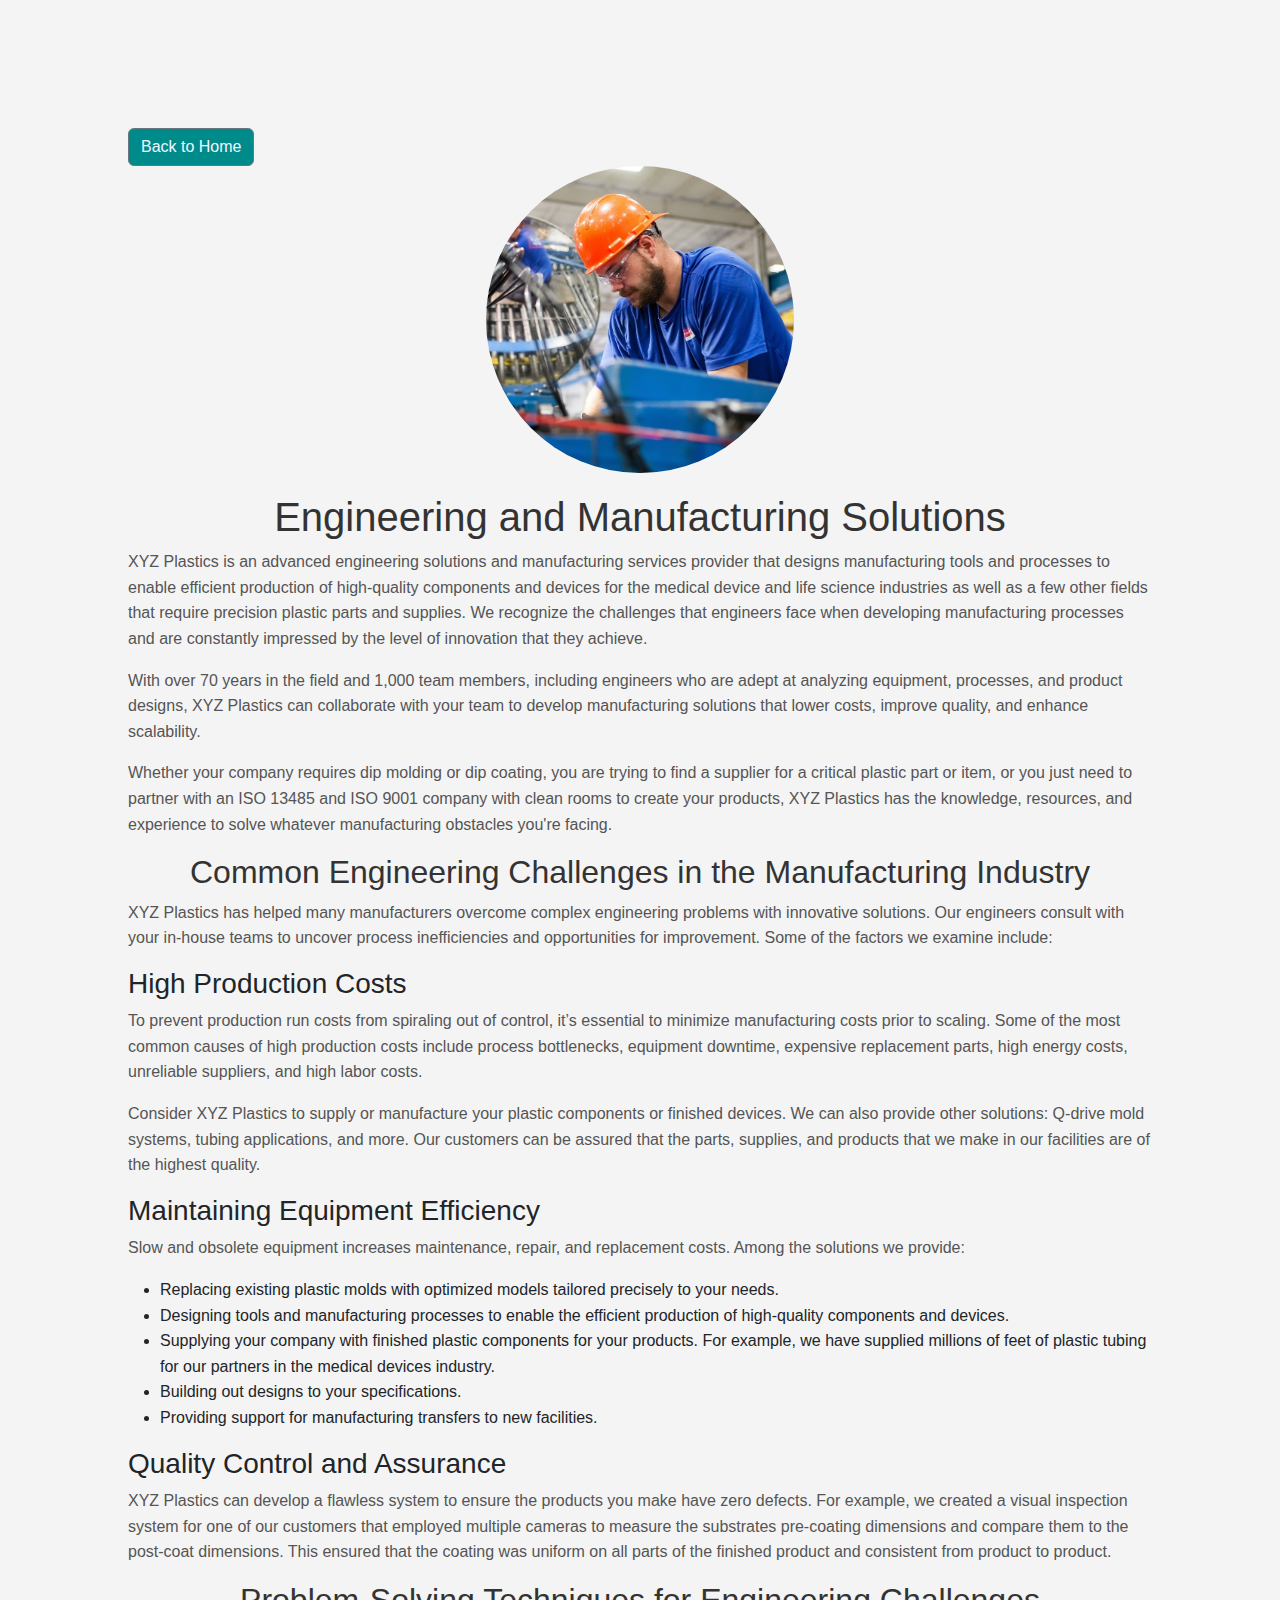
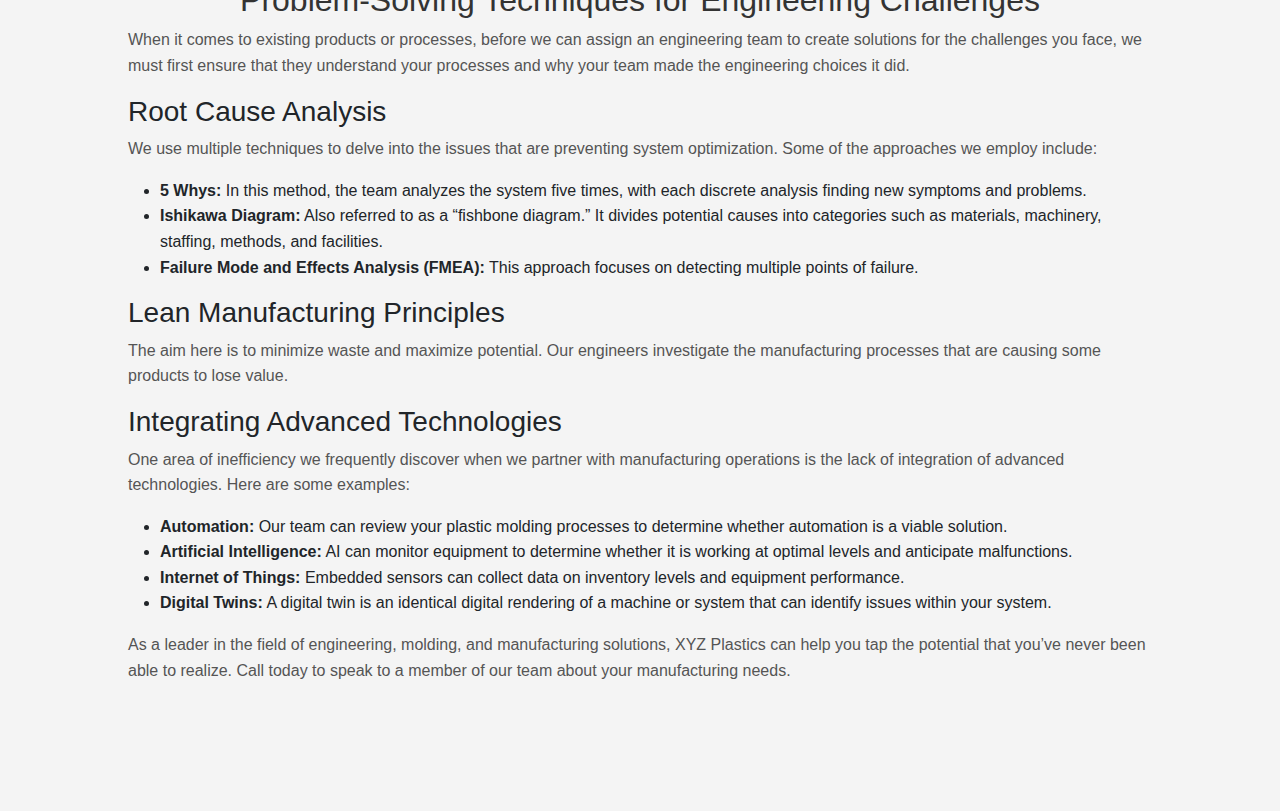
<file: posts/plastic-engineering-solutions.html>
<!DOCTYPE html>
<html lang="en">
<head>
    <meta charset="UTF-8">
    <meta name="viewport" content="width=device-width, initial-scale=1.0">
    <title>Engineering and Manufacturing Solutions</title>
    <link rel="shortcut icon" href="../assets/md-favicon.ico">
    <meta name="robots" content="noindex">
    <link href="https://cdn.jsdelivr.net/npm/bootstrap@5.3.3/dist/css/bootstrap.min.css" rel="stylesheet" integrity="sha384-QWTKZyjpPEjISv5WaRU9OFeRpok6YctnYmDr5pNlyT2bRjXh0JMhjY6hW+ALEwIH" crossorigin="anonymous">
   <link rel="stylesheet" href="../posts.css">
</head>
<body>
    
    <div class="back-button">
        <a href="../index.html" class="btn btn-secondary">Back to Home</a>
    </div>
    <img class="responsive-image" src="../assets/plastic-manufacturing.jpg" alt="plastic-manufacturing">
    <h1>Engineering and Manufacturing Solutions</h1>

    <p>XYZ Plastics is an advanced engineering solutions and manufacturing services provider that designs manufacturing tools and processes to enable efficient production of high-quality components and devices for the medical device and life science industries as well as a few other fields that require precision plastic parts and supplies. We recognize the challenges that engineers face when developing manufacturing processes and are constantly impressed by the level of innovation that they achieve.</p>

    <p>With over 70 years in the field and 1,000 team members, including engineers who are adept at analyzing equipment, processes, and product designs, XYZ Plastics can collaborate with your team to develop manufacturing solutions that lower costs, improve quality, and enhance scalability.</p>

    <p>Whether your company requires dip molding or dip coating, you are trying to find a supplier for a critical plastic part or item, or you just need to partner with an ISO 13485 and ISO 9001 company with clean rooms to create your products, XYZ Plastics has the knowledge, resources, and experience to solve whatever manufacturing obstacles you're facing.</p>

    <h2>Common Engineering Challenges in the Manufacturing Industry</h2>
    <p>XYZ Plastics has helped many manufacturers overcome complex engineering problems with innovative solutions. Our engineers consult with your in-house teams to uncover process inefficiencies and opportunities for improvement. Some of the factors we examine include:</p>

    <h3>High Production Costs</h3>
    <p>To prevent production run costs from spiraling out of control, it’s essential to minimize manufacturing costs prior to scaling. Some of the most common causes of high production costs include process bottlenecks, equipment downtime, expensive replacement parts, high energy costs, unreliable suppliers, and high labor costs.</p>
    <p>Consider XYZ Plastics to supply or manufacture your plastic components or finished devices. We can also provide other solutions: Q-drive mold systems, tubing applications, and more. Our customers can be assured that the parts, supplies, and products that we make in our facilities are of the highest quality.</p>

    <h3>Maintaining Equipment Efficiency</h3>
    <p>Slow and obsolete equipment increases maintenance, repair, and replacement costs. Among the solutions we provide:</p>
    <ul>
        <li>Replacing existing plastic molds with optimized models tailored precisely to your needs.</li>
        <li>Designing tools and manufacturing processes to enable the efficient production of high-quality components and devices.</li>
        <li>Supplying your company with finished plastic components for your products. For example, we have supplied millions of feet of plastic tubing for our partners in the medical devices industry.</li>
        <li>Building out designs to your specifications.</li>
        <li>Providing support for manufacturing transfers to new facilities.</li>
    </ul>

    <h3>Quality Control and Assurance</h3>
    <p>XYZ Plastics can develop a flawless system to ensure the products you make have zero defects. For example, we created a visual inspection system for one of our customers that employed multiple cameras to measure the substrates pre-coating dimensions and compare them to the post-coat dimensions. This ensured that the coating was uniform on all parts of the finished product and consistent from product to product.</p>

    <h2>Problem-Solving Techniques for Engineering Challenges</h2>
    <p>When it comes to existing products or processes, before we can assign an engineering team to create solutions for the challenges you face, we must first ensure that they understand your processes and why your team made the engineering choices it did.</p>

    <h3>Root Cause Analysis</h3>
    <p>We use multiple techniques to delve into the issues that are preventing system optimization. Some of the approaches we employ include:</p>
    <ul>
        <li><strong>5 Whys:</strong> In this method, the team analyzes the system five times, with each discrete analysis finding new symptoms and problems.</li>
        <li><strong>Ishikawa Diagram:</strong> Also referred to as a “fishbone diagram.” It divides potential causes into categories such as materials, machinery, staffing, methods, and facilities.</li>
        <li><strong>Failure Mode and Effects Analysis (FMEA):</strong> This approach focuses on detecting multiple points of failure.</li>
    </ul>

    <h3>Lean Manufacturing Principles</h3>
    <p>The aim here is to minimize waste and maximize potential. Our engineers investigate the manufacturing processes that are causing some products to lose value.</p>

    <h3>Integrating Advanced Technologies</h3>
    <p>One area of inefficiency we frequently discover when we partner with manufacturing operations is the lack of integration of advanced technologies. Here are some examples:</p>
    <ul>
        <li><strong>Automation:</strong> Our team can review your plastic molding processes to determine whether automation is a viable solution.</li>
        <li><strong>Artificial Intelligence:</strong> AI can monitor equipment to determine whether it is working at optimal levels and anticipate malfunctions.</li>
        <li><strong>Internet of Things:</strong> Embedded sensors can collect data on inventory levels and equipment performance.</li>
        <li><strong>Digital Twins:</strong> A digital twin is an identical digital rendering of a machine or system that can identify issues within your system.</li>
    </ul>

    <p>As a leader in the field of engineering, molding, and manufacturing solutions, XYZ Plastics can help you tap the potential that you’ve never been able to realize. Call today to speak to a member of our team about your manufacturing needs.</p>

</body>
</html>
</file>
<file: style.css>
.master-container {
    padding: 20px;
}

.container {
    display: flex;
    gap: 10px;
}

.container2 {
    display: flex;
    gap: 10px;
    font-size: xx-large;
}

body {
    background-color: antiquewhite;
    font-family: Arial, Helvetica, sans-serif;

}

p {
    font-family: Arial, Helvetica, sans-serif;
    font-weight: 400;
    font-style: normal;
}

h1 {
    text-align: left;
    font-family: Arial, Helvetica, sans-serif;
}

h2 {
    text-align: center;
    padding-top: 10px;
    font-size: 20px;
}

h3 {
    text-align: center;
    padding-top: 10px;
}

a {
    color: darkslategrey;
}

.seo-content {
    float: center;
    font-size: 14px;
}

.main-image {
    width: 800px;
    float: center;
    
}

.article-text {

    width: 800px;
    margin: auto;
}

.row {
    padding-top: 25px;
    padding-bottom: 25px;

}

.top {
    background-color: aliceblue;
}

.btn-primary {
    background-color: darkcyan;
    border-color: aliceblue;
}

.btn-secondary {
    background-color: darkcyan;
    color: aliceblue;

}
</file>
<file: resume.css>
body {
    font-family: 'Arial', sans-serif;
    line-height: 1.6;
    background-color: antiquewhite;
    color: black;
    margin: 0;
    padding: 20px;
}

h1 {
    text-align: center;
    color: black;
    font-size: 2.5em;
    margin-bottom: 10px;
}

.contact-info {
    text-align: center;
    margin-bottom: 20px;
}

.contact-info p {
    font-size: 1em;
}

.contact-info a {
    color: black;
    text-decoration: none;
}

.contact-info a:hover {
    text-decoration: underline;
}

.section-title {
    background-color: aliceblue;
    color: black;
    padding: 10px;
    margin-top: 20px;
    border-radius: 5px;
    font-size: 1.5em;
    border: 1px solid black;
}

div {
    margin-bottom: 20px;
    padding: 15px;
    border-radius: 5px;
    box-shadow: 0 2px 5px rgba(0, 0, 0, 0.1);
    background-color: antiquewhite; /* Set background to antiquewhite */
}

h3 {
    color: black;
    font-size: 1.3em;
    margin-bottom: 5px;
}

p {
    margin: 0 0 10px;
}

ul {
    padding-left: 20px;
}

ul li {
    margin-bottom: 8px;
    list-style-type: disc;
}

ul li a {
    color: black;
    text-decoration: none;
}

ul li a:hover {
    text-decoration: underline;
}

@media (max-width: 600px) {
    body {
        padding: 10px;
    }

    h1 {
        font-size: 2em;
    }

    .section-title {
        font-size: 1.3em;
    }
}

.skills ul {
    display: flex;
    flex-wrap: wrap; /* Allows items to wrap into a new row */
    padding: 0; /* Removes default padding */
    list-style: none; /* Removes bullet points */
}

.skills li {
    width: 50%; /* Each item takes up half the width */
    box-sizing: border-box; /* Ensures padding and borders are included in the total width */
    padding: 5px; /* Adds some spacing between items */
}
</file>
<file: posts.css>
body {
    font-family: Arial, sans-serif;
    line-height: 1.6;
    margin: 10%;
    padding: 0;
    background-color: #f4f4f4;
}

.container {
    max-width: 800px;
    margin: 0 auto;
    padding: 20px;
    background: white;
    box-shadow: 0 0 10px rgba(0, 0, 0, 0.1);
}

.responsive-image {
    border-radius: 50%;
    max-width: 30%;  /* Limit the image to 75% of its container */
    height: auto;
    display: block;
    margin: 0 auto 20px auto;  /* Center the image */
}

h1, h2 {
    color: #333;
    text-align: center;
}

p {
    color: #555;
}

.btn-secondary {
    background-color: darkcyan;
    color: aliceblue;
}
</file>
